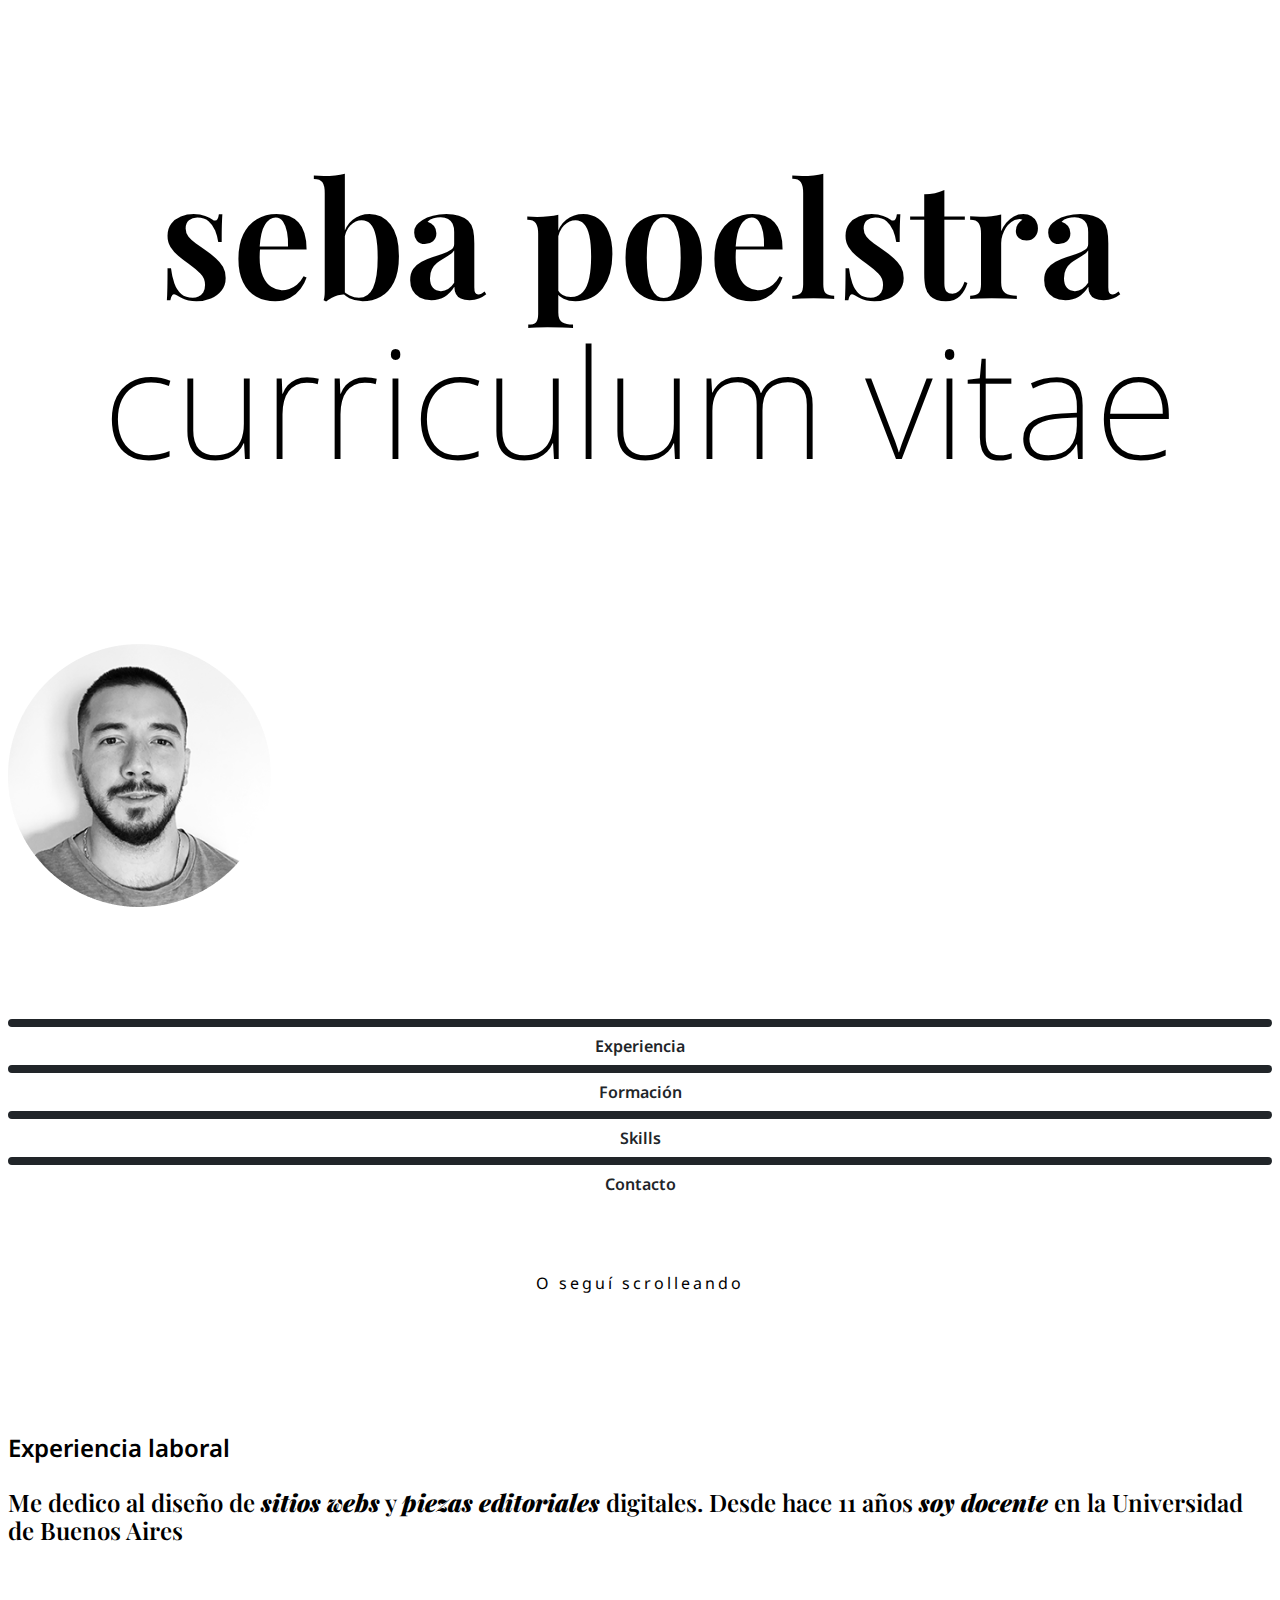
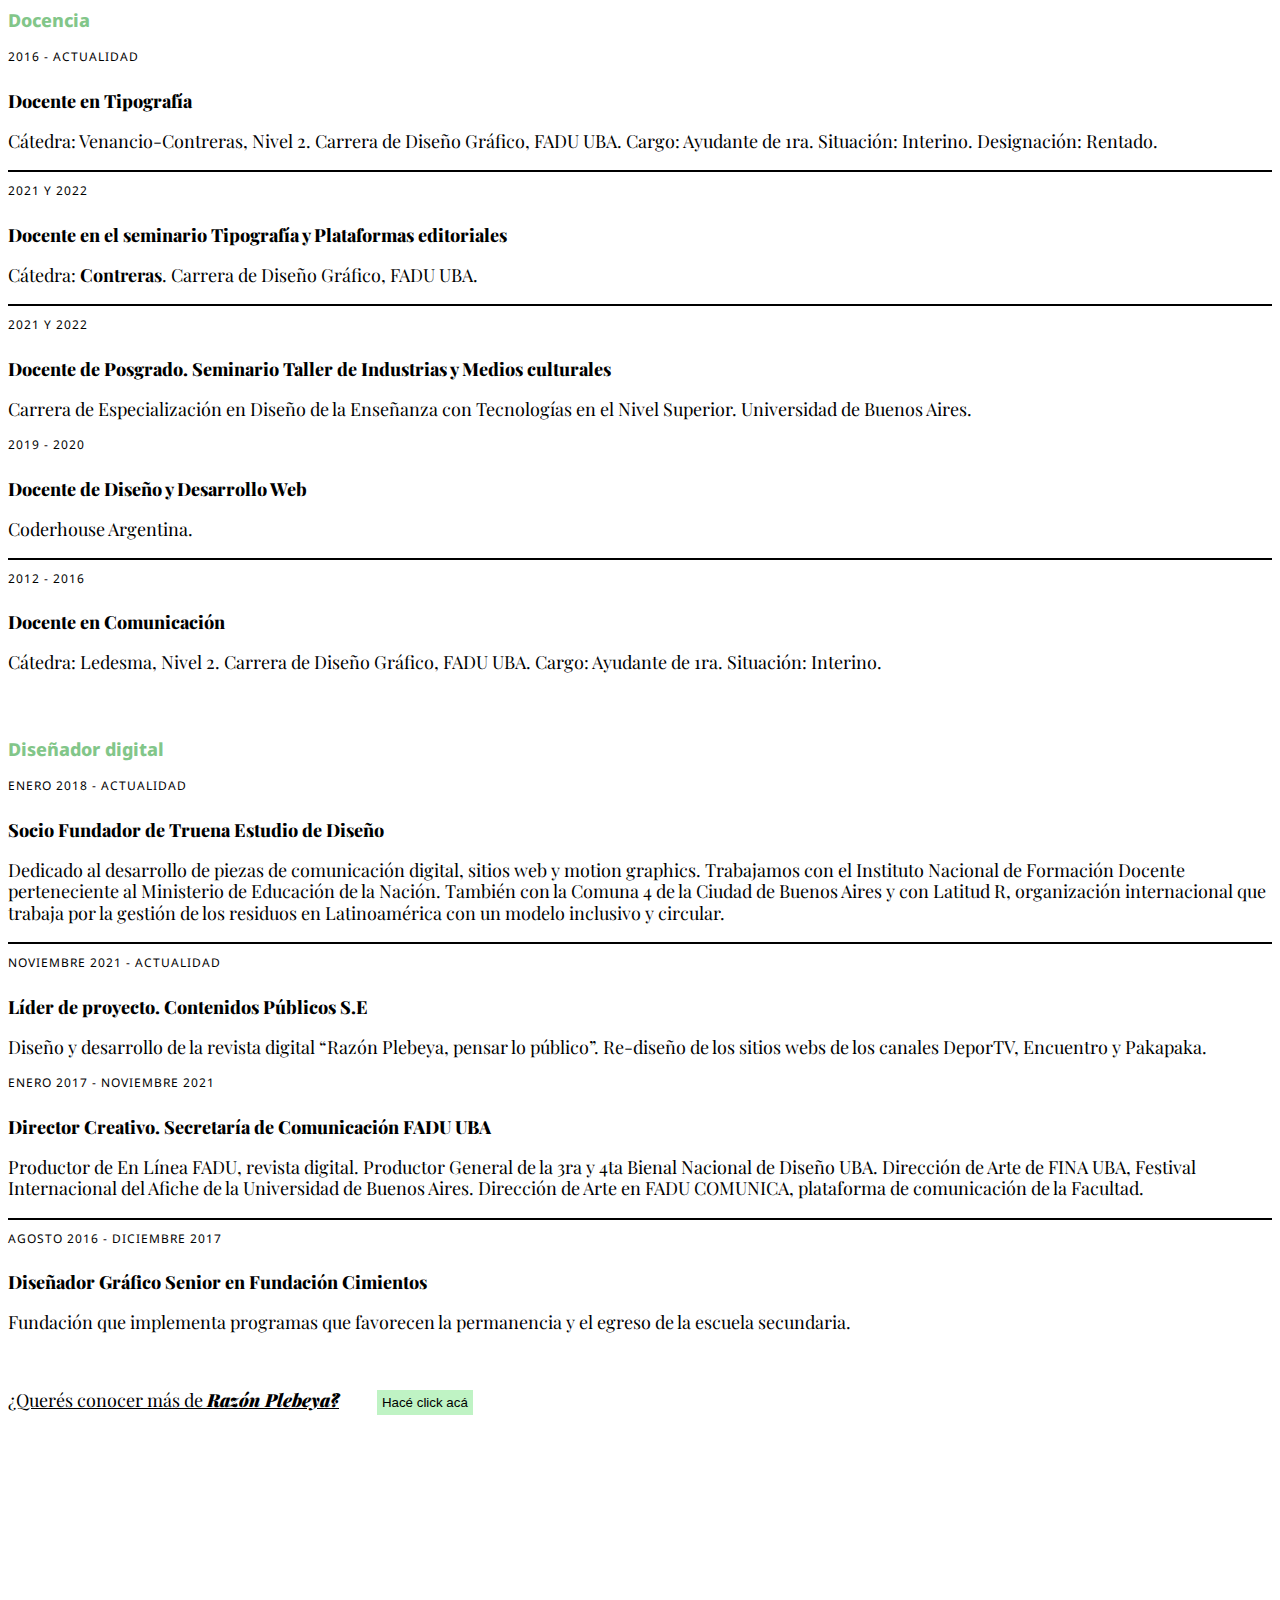
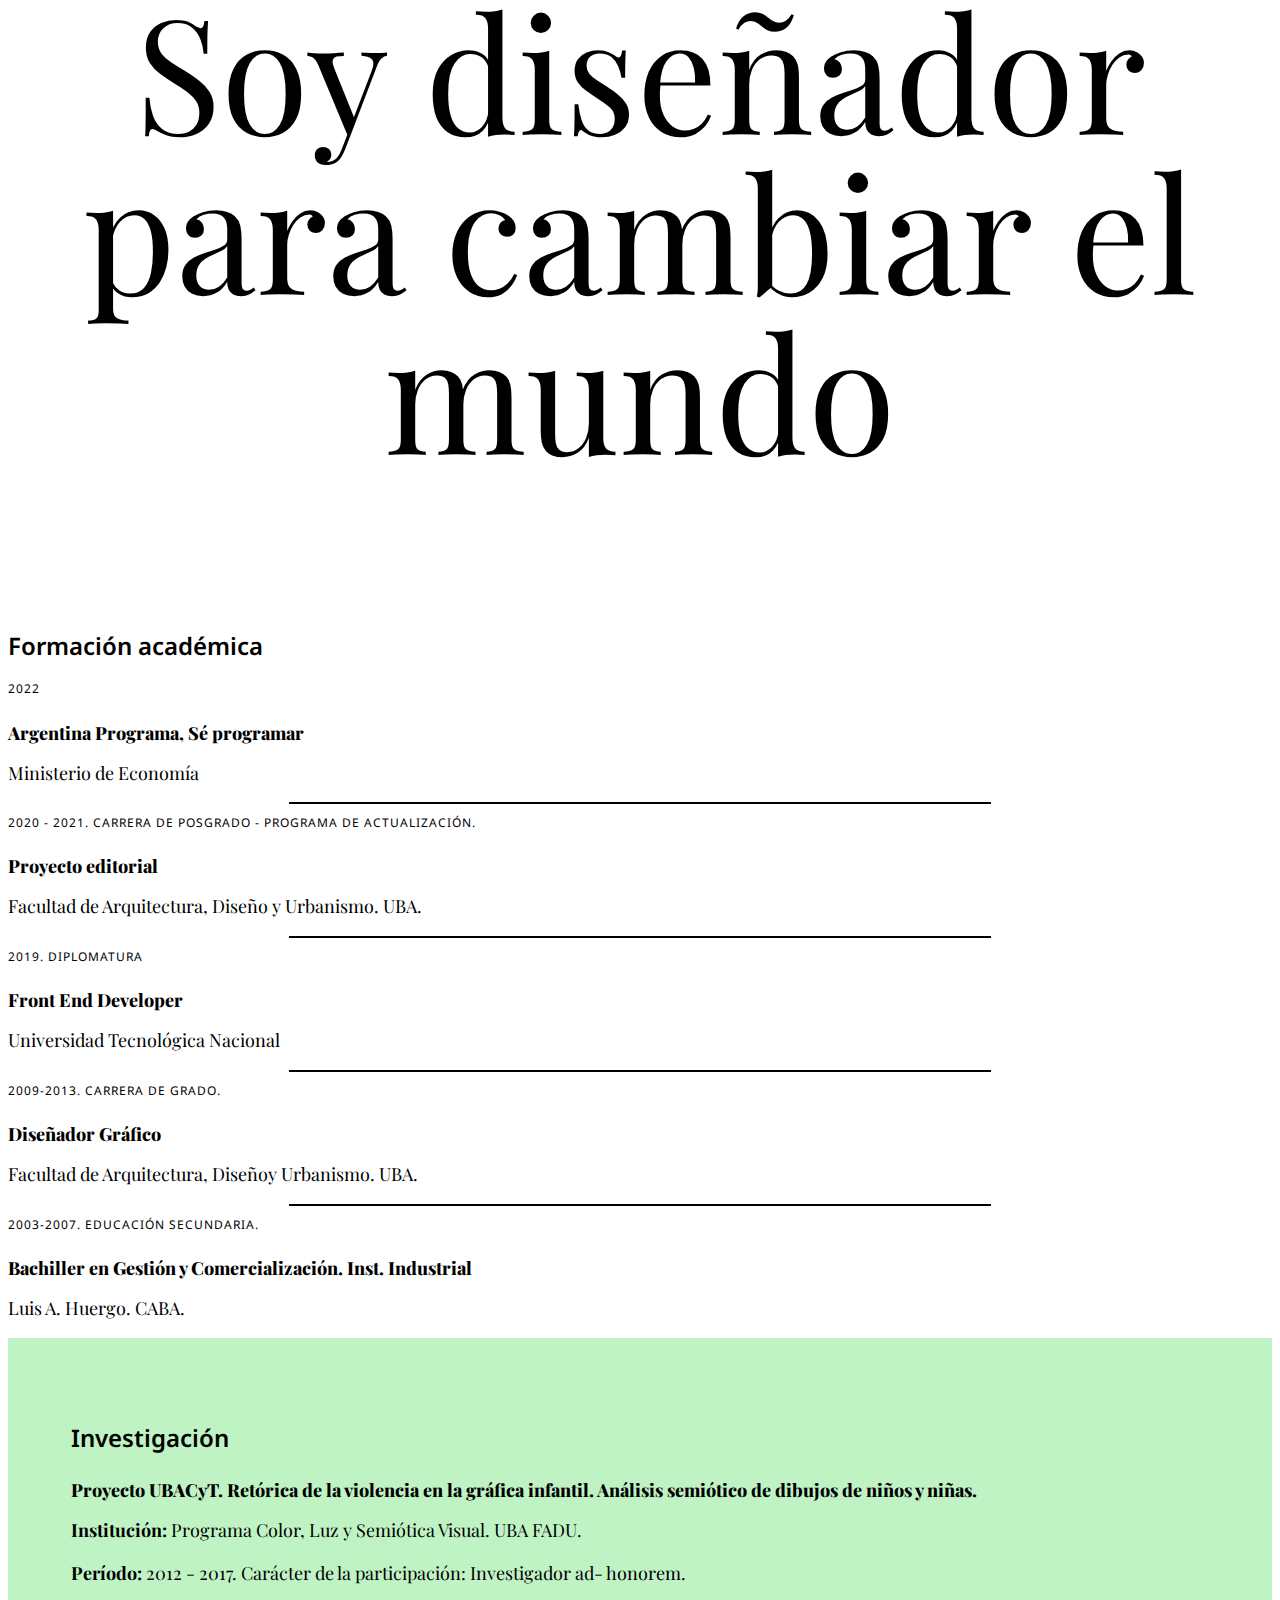
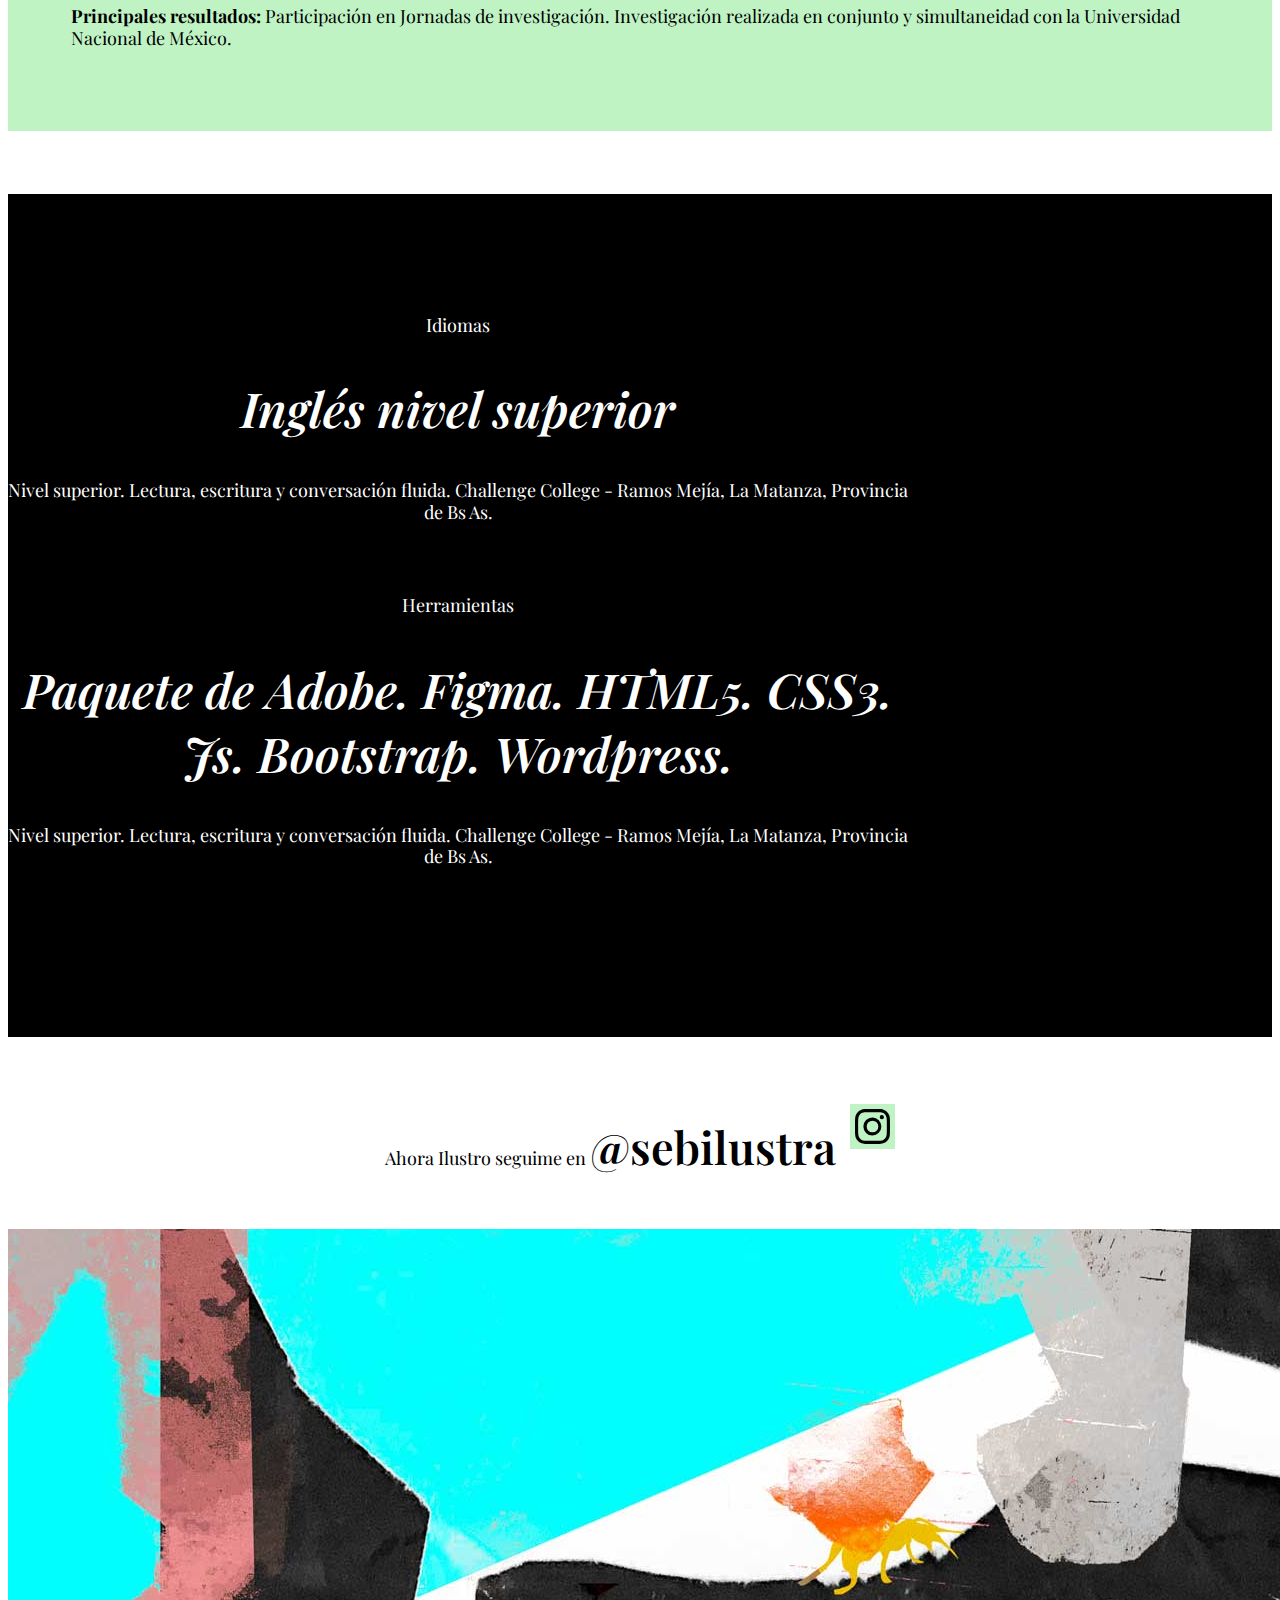
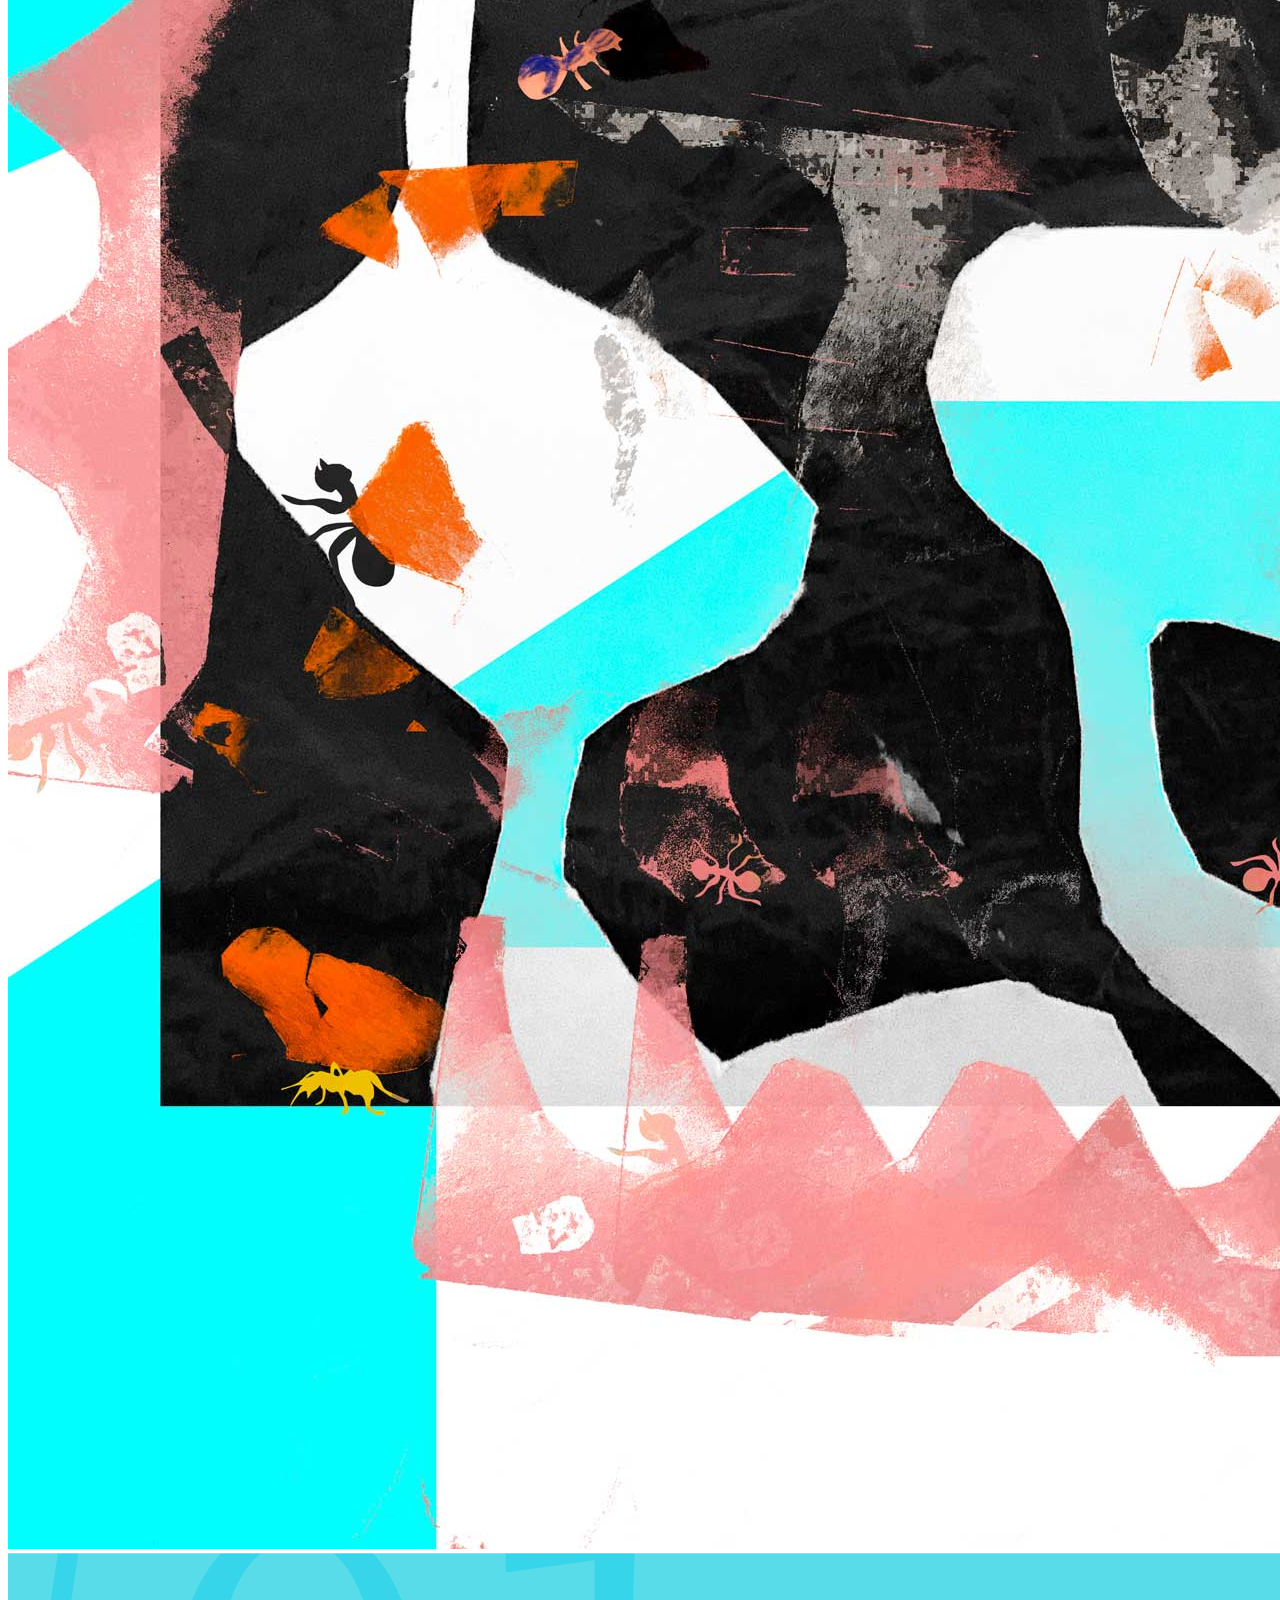
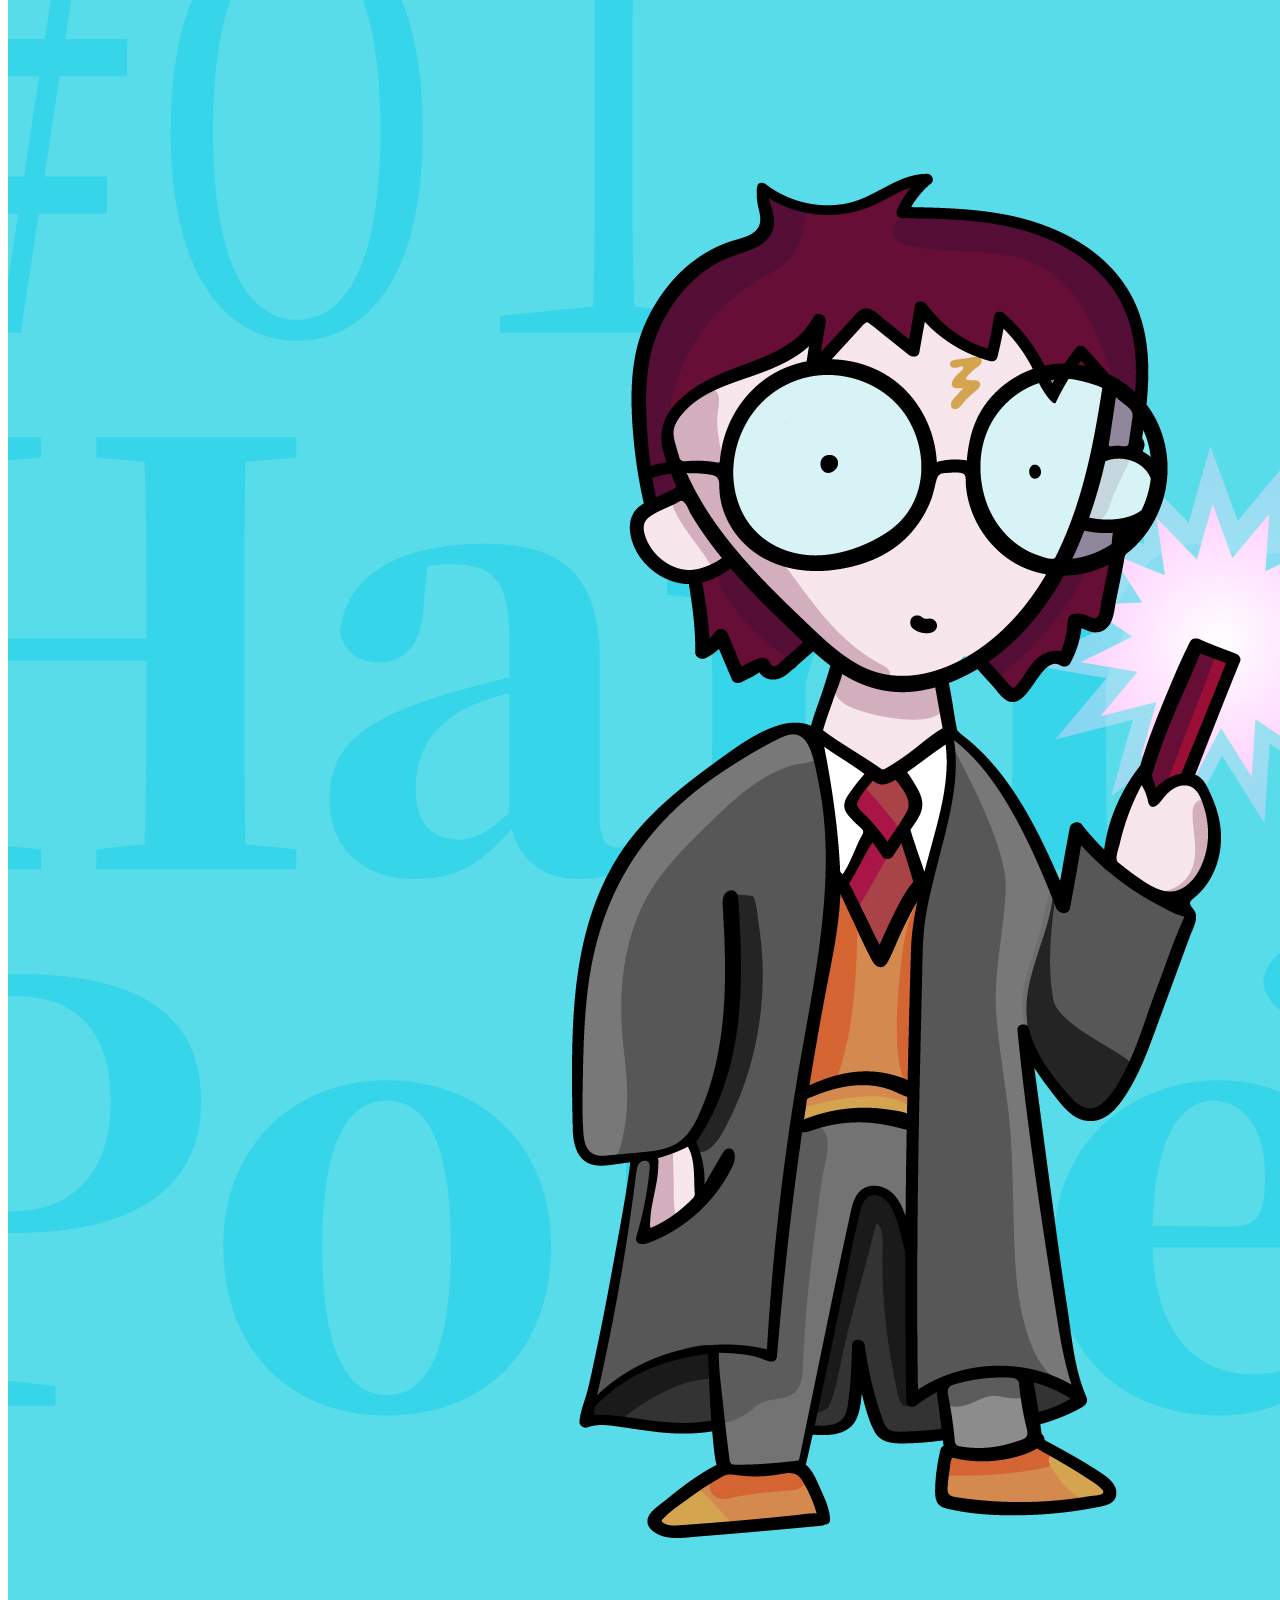
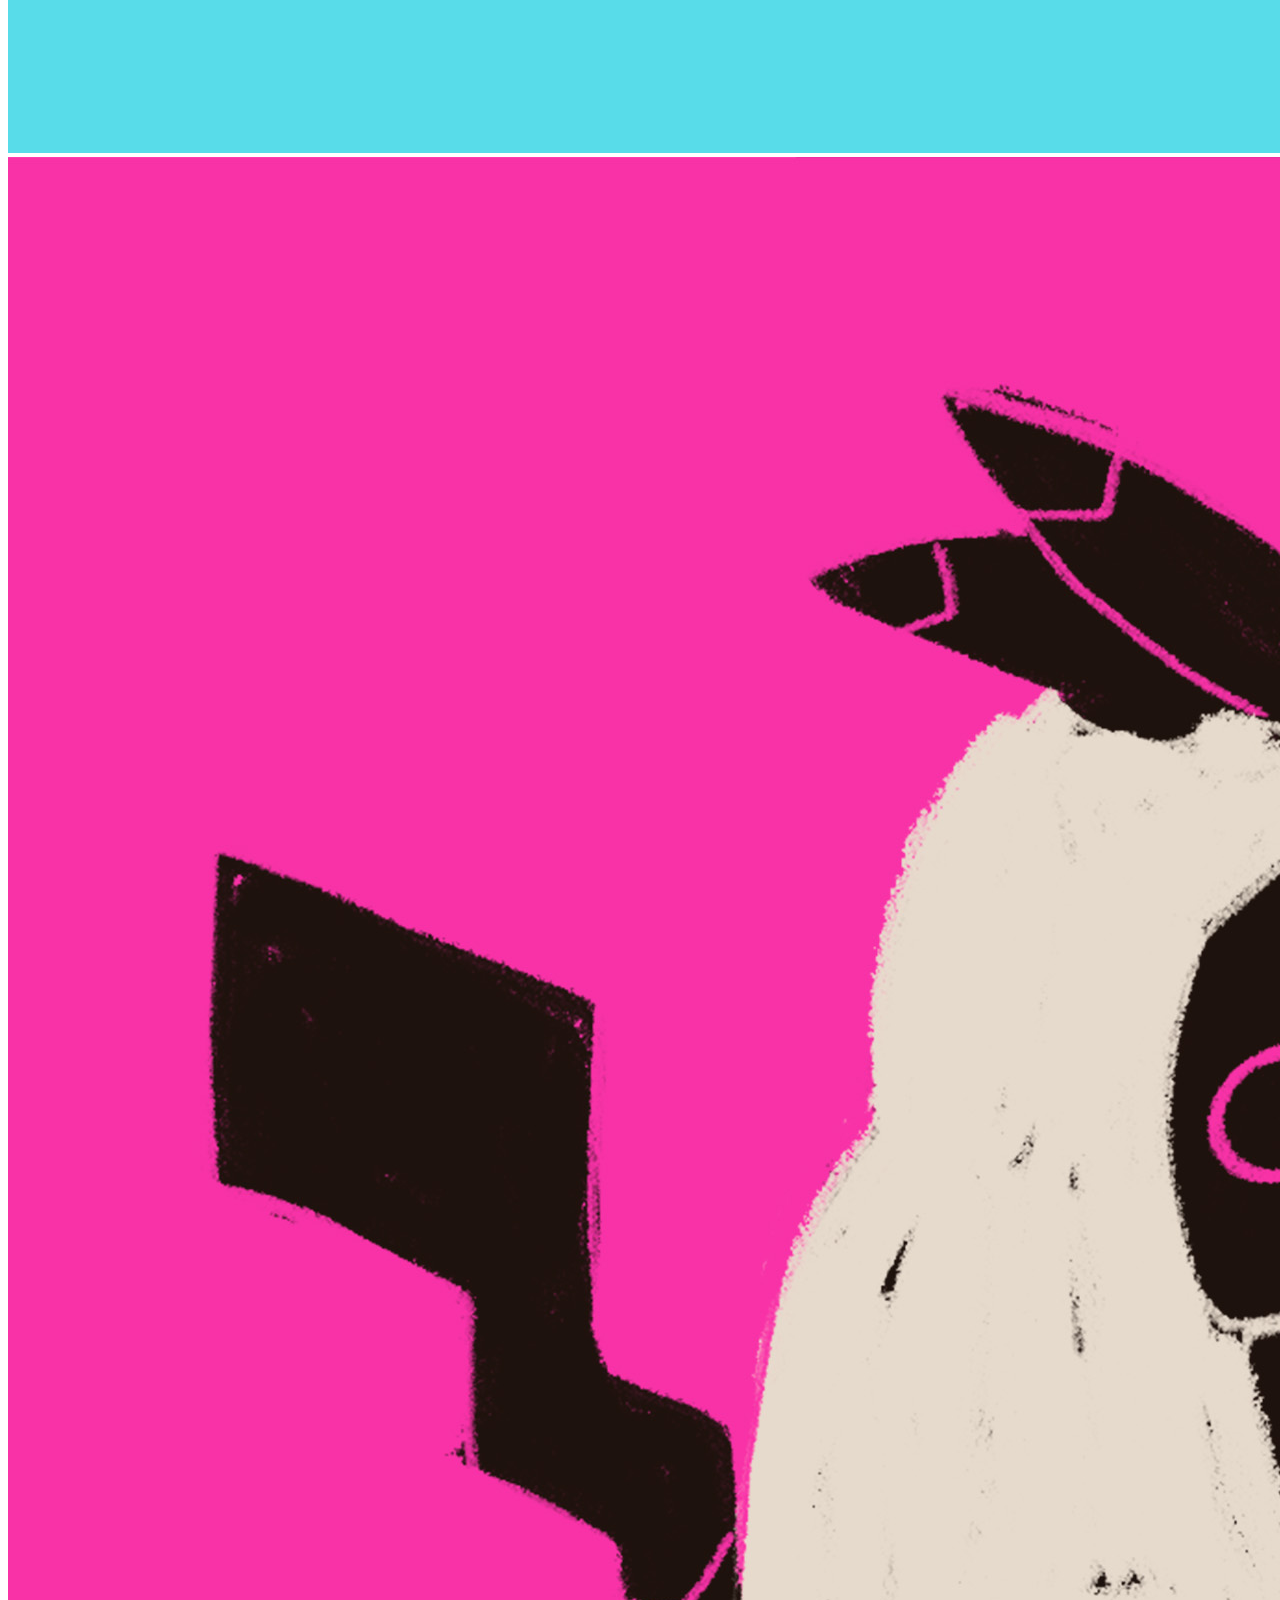
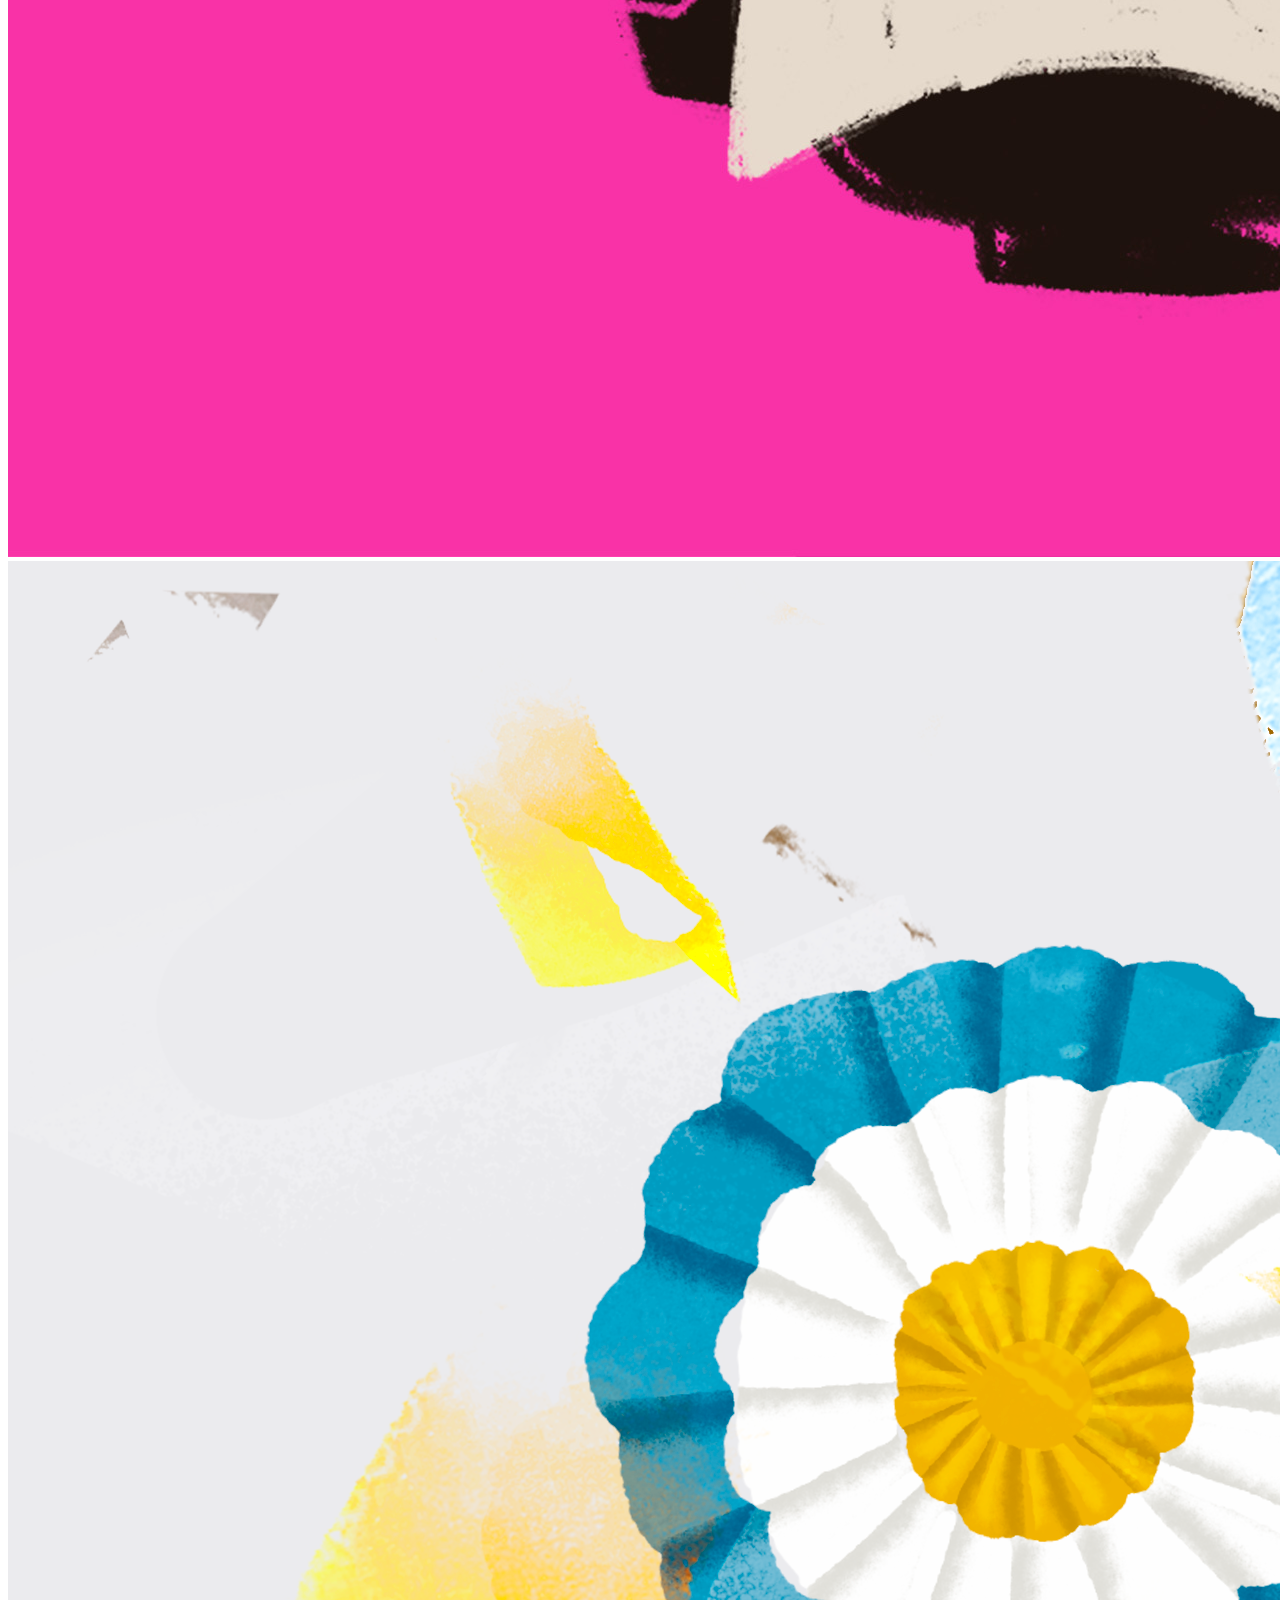
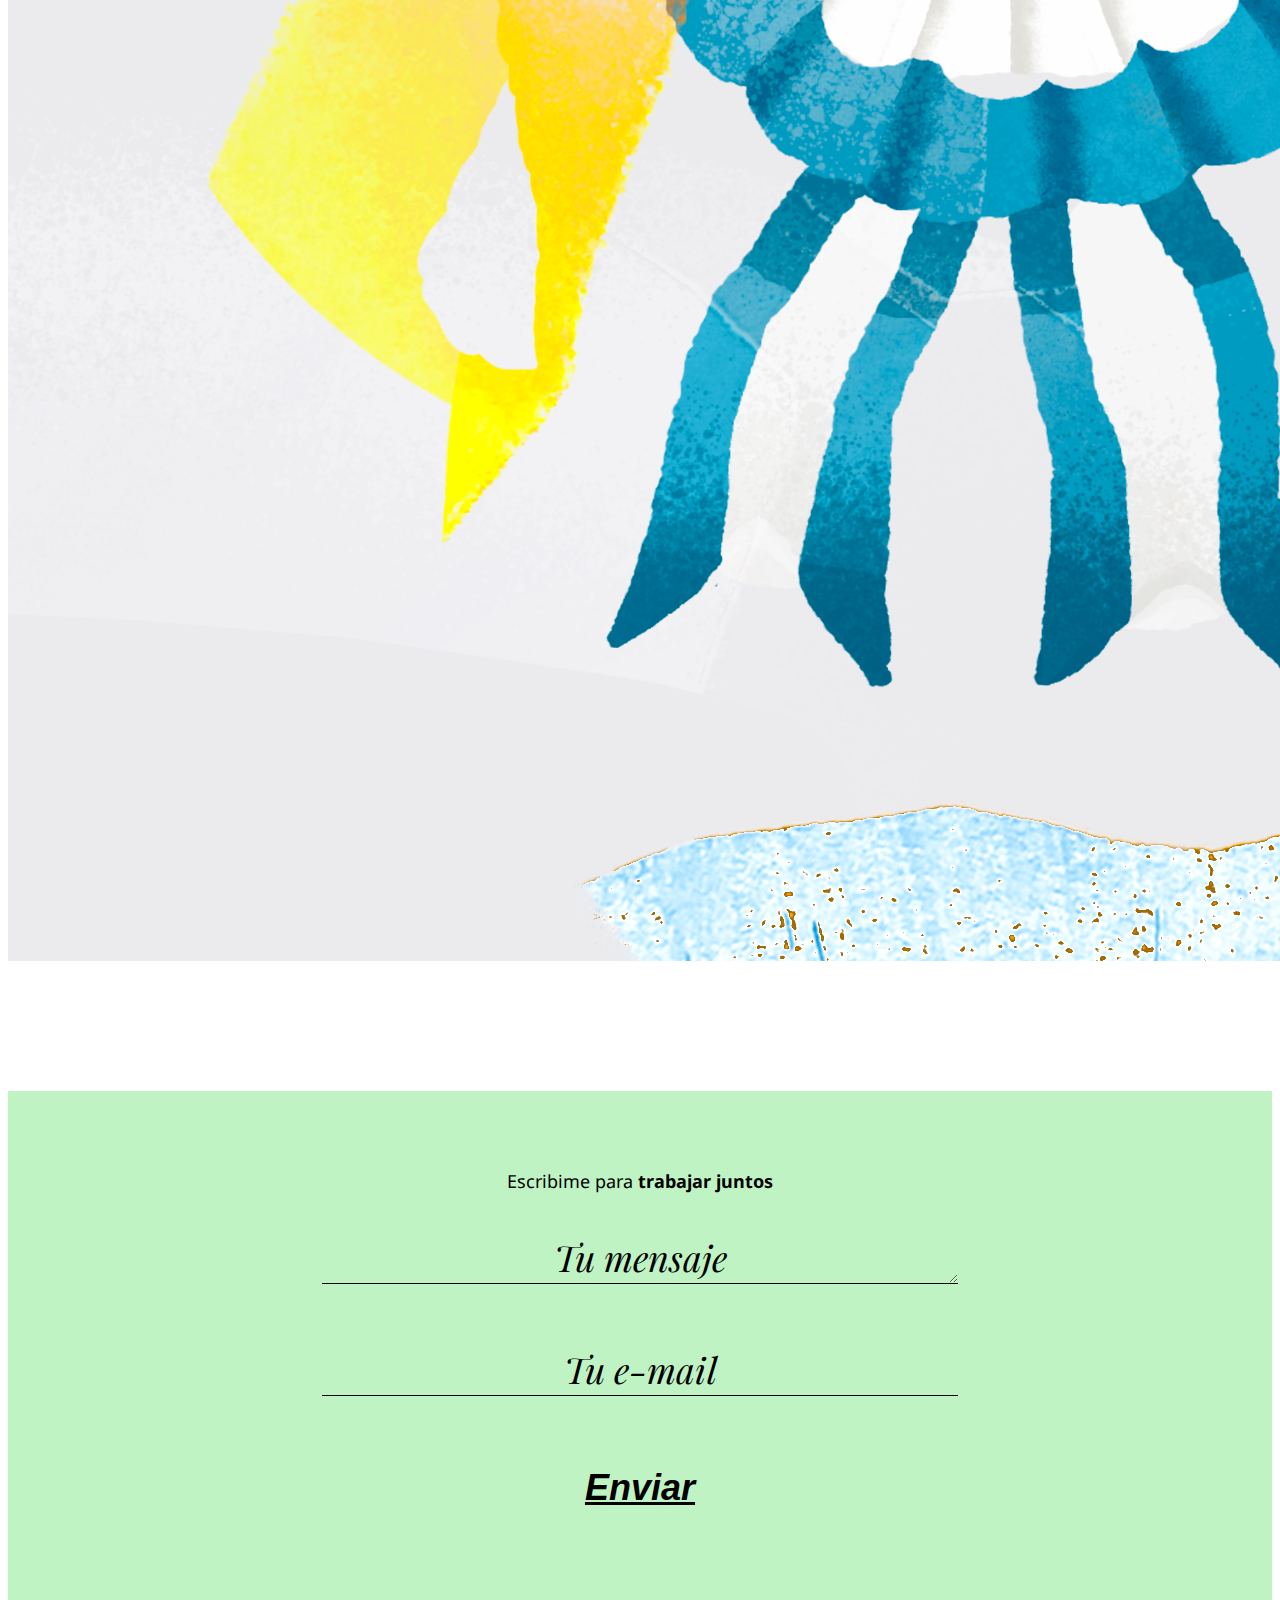
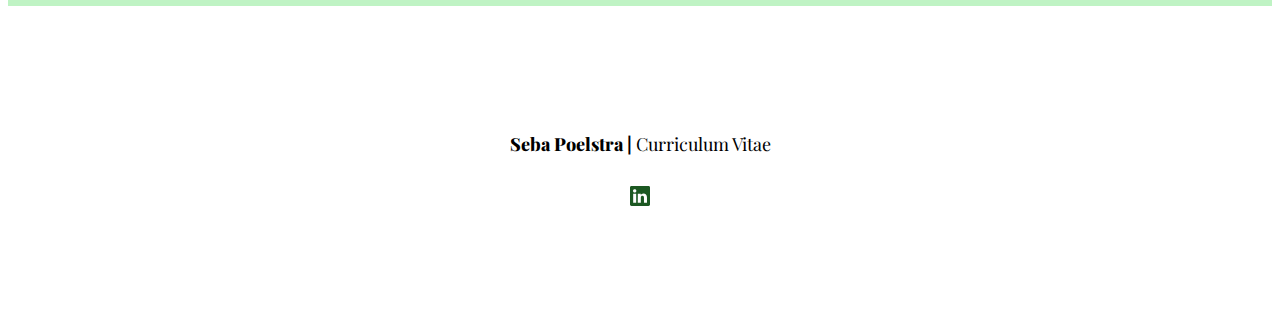
<file: index.html>
<!DOCTYPE html>
<html>
<head>
	<meta charset="utf-8">
	<meta name="viewport" content="width=device-width, initial-scale=1">
	<title>Sebastian Poelstra CV</title>
	<link href="https://cdn.jsdelivr.net/npm/bootstrap@5.1.3/dist/css/bootstrap.min.css" rel="stylesheet" integrity="sha384-1BmE4kWBq78iYhFldvKuhfTAU6auU8tT94WrHftjDbrCEXSU1oBoqyl2QvZ6jIW3" crossorigin="anonymous">
	<script src="https://cdn.jsdelivr.net/npm/bootstrap@5.1.3/dist/js/bootstrap.bundle.min.js" integrity="sha384-ka7Sk0Gln4gmtz2MlQnikT1wXgYsOg+OMhuP+IlRH9sENBO0LRn5q+8nbTov4+1p" crossorigin="anonymous"></script>
	<link rel="stylesheet" href="css/estilos.css">
	<link rel="preconnect" href="https://fonts.googleapis.com">
	<link rel="preconnect" href="https://fonts.gstatic.com" crossorigin>
	<link href="https://fonts.googleapis.com/css2?family=Noto+Sans:ital,wght@0,100;0,200;0,300;0,400;0,500;0,600;0,700;0,800;0,900;1,100;1,200;1,300;1,400;1,500;1,600;1,700;1,800;1,900&family=Playfair+Display:ital,wght@0,400;0,500;0,600;0,700;0,800;0,900;1,400;1,500;1,600;1,700;1,800;1,900&display=swap" rel="stylesheet">
</head>
<body>
	<header>
		<div class="container">
			<div class="row">
				<div class="col">
					<h1>seba poelstra<br><span>curriculum vitae</span></h1>		
				</div>
			</div>
			<div class="row">
				<div class="col">
					<img class="yo img-fluid mx-auto d-block" src="img/sebapoelstra.png" alt="sebapoelstra">		
				</div>
			</div>
			<nav class="row">
				<div class="col-sm-12 col-md-3">
					<hr class="navegacion">
					<a href="#experiencia">Experiencia</a>
				</div>
				<div class="col-sm-12 col-md-3">
					<hr class="navegacion">
					<a href="#formacion">Formación</a>
				</div>
				<div class="col-sm-12 col-md-3">
					<hr class="navegacion">
					<a href="#skills">Skills</a>
				</div>
				<div class="col-sm-12 col-md-3">
					<hr class="navegacion">
					<a href="#contacto">Contacto</a>
				</div>				
			</nav>
			<div class="row">
				<div class="col">
					<p class="scrolleando">O seguí scrolleando</p>
				</div>
			</div>			
		</div>
	</header>
	<main>
		<div class="container" id="experiencia">
			<div class="row inicioSeccion">
				<div class="col-sm-12 col-md-6">
					<h2>Experiencia laboral</h2>					
				</div>
				<div class="col-sm-12 col-md-6">
					<p class="destacadoChico">Me dedico al diseño de <em>sitios webs</em> y <em>piezas editoriales</em> digitales. Desde hace 11 años <em>soy docente</em> en la Universidad de Buenos Aires</p>					
				</div>				
			</div>
			<div class="row">
				<div class="col-sm-12 col-lg-6 columnas">
					<div class="row">
						<div class="col-sm-12 col-md-6">
							<h3>Docencia</h3>
							<p class="fechas">2016 - Actualidad</p>
							<h4>Docente en Tipografía</h4>
							<p>Cátedra: Venancio-Contreras, Nivel 2. Carrera de Diseño Gráfico, FADU UBA. Cargo: Ayudante de 1ra. Situación: Interino. Designación: Rentado.</p>
							<hr>
							<p class="fechas">2021 y 2022</p>
							<h4>Docente en el seminario Tipografía y Plataformas editoriales</h4>
							<p>Cátedra: <b>Contreras</b>. Carrera de Diseño Gráfico, FADU UBA.</p>
							<hr>
							<p class="fechas">2021 y 2022</p>
							<h4>Docente de Posgrado. Seminario Taller de Industrias y Medios culturales</h4>
							<p>Carrera de Especialización en Diseño de la Enseñanza con Tecnologías en el Nivel Superior. Universidad de Buenos Aires.</p>
						</div>
						<div class="col-sm-12 col-md-6">
							<p class="fechas">2019 - 2020</p>
							<h4>Docente de Diseño y Desarrollo Web</h4>
							<p>Coderhouse Argentina.</p>
							<hr>
							<p class="fechas">2012 - 2016</p>
							<h4>Docente en Comunicación</h4>
							<p>Cátedra: Ledesma, Nivel 2. Carrera de Diseño Gráfico, FADU UBA. Cargo: Ayudante de 1ra. Situación: Interino.</p>
						</div>							
					</div>					
				</div>
				<div class="col-sm-12 col-lg-6 columnas">
					<div class="row">
						<div class="col-sm-12 col-md-6">
							<h3>Diseñador digital</h3>
							<p class="fechas">Enero 2018 - Actualidad</p>
							<h4>Socio Fundador de Truena Estudio de Diseño</h4>
							<p>Dedicado al desarrollo de piezas de comunicación digital, sitios web y motion graphics. Trabajamos con el Instituto Nacional de Formación Docente perteneciente al Ministerio de Educación de la Nación. También con la Comuna 4 de la Ciudad de Buenos Aires y con Latitud R, organización internacional que trabaja por la gestión de los residuos en Latinoamérica con un modelo inclusivo y circular.</p>
							<hr>
							<p class="fechas">Noviembre 2021 - Actualidad</p>
							<h4>Líder de proyecto. Contenidos Públicos S.E</h4>
							<p>Diseño y desarrollo de la revista digital “Razón Plebeya, pensar lo público”. Re-diseño de los sitios webs de los canales DeporTV, Encuentro y Pakapaka.</p>
						</div>
						<div class="col-sm-12 col-md-6">
							<p class="fechas">Enero 2017 - noviembre 2021</p>
							<h4>Director Creativo. Secretaría de Comunicación FADU UBA</h4>
							<p>Productor de En Línea FADU, revista digital. Productor General de la 3ra y 4ta Bienal Nacional de Diseño UBA. Dirección de Arte de FINA UBA, Festival Internacional del Afiche de la Universidad de Buenos Aires. Dirección de Arte en FADU COMUNICA, plataforma de comunicación de la Facultad.</p>
							<hr>
							<p class="fechas">Agosto 2016 - Diciembre 2017</p>
							<h4>Diseñador Gráfico Senior en Fundación Cimientos</h4>
							<p>Fundación que implementa programas que favorecen la permanencia y el egreso de la escuela secundaria.</p>
						</div>							
					</div>
					<div class="row">
						<div class="col-sm-12" id="callToAction">
							<p>¿Querés conocer más de <strong>Razón Plebeya?</strong></p><button id="abrirRazon" onclick="ventanaAbrir()">Hacé click acá</button>
						</div>
					</div>					
				</div>
			</div>	
			<div class="row">
				<div class="col" id="destacadoGrande">
					<p>Soy diseñador para cambiar el mundo</p>
				</div>
			</div>
			<div class="row" id="formacion">
				<div class="col-sm-12 col-md-6 col-lg-8">
					<h2>Formación académica</h2>
					<p class="fechas">2022</p>
					<h4>Argentina Programa, Sé programar</h4>
					<p>Ministerio de Economía</p>
					<hr>
					<p class="fechas">2020 - 2021. Carrera de Posgrado - Programa de actualización.</p>
					<h4>Proyecto editorial</h4>
					<p>Facultad de Arquitectura, Diseño y Urbanismo. UBA.</p>
					<hr>
					<p class="fechas">2019. Diplomatura</p>
					<h4>Front End Developer</h4>
					<p>Universidad Tecnológica Nacional</p>
					<hr>
					<p class="fechas">2009-2013. Carrera de Grado.</p>
					<h4>Diseñador Gráfico</h4>
					<p>Facultad de Arquitectura, Diseñoy Urbanismo. UBA.</p>
					<hr>
					<p class="fechas">2003-2007. Educación secundaria.</p>
					<h4>Bachiller en Gestión y Comercialización. Inst. Industrial</h4>
					<p>Luis A. Huergo. CABA.</p>		
				</div>
				<div class="col-sm-12 col-md-6 col-lg-4" id="investigacion">
					<h2>Investigación</h2>
					<h4>Proyecto UBACyT. Retórica de la violencia en la gráfica infantil. Análisis semiótico de dibujos de niños y niñas.</h4>
					<p><b>Institución:</b> Programa Color, Luz y Semiótica Visual. UBA FADU.<br><br><b>Período:</b> 2012 - 2017. Carácter de la participación: Investigador ad- honorem.<br><br><b>Principales resultados:</b> Participación en Jornadas de investigación. Investigación realizada en conjunto y simultaneidad con la Universidad Nacional de México.</p>
				</div>				
			</div>
		</div>
		<div class="container-fluid negro" id="skills">
			<div class="container">
				<div class="col">
					<div>
						<p>Idiomas</p>
						<h2>Inglés nivel superior</h2>
						<p>Nivel superior. Lectura, escritura y conversación fluida. Challenge College - Ramos Mejía, La Matanza, Provincia de Bs As.</p>
					</div>
					<div class="separador">
						<p>Herramientas</p>
						<h2>Paquete de Adobe. Figma. HTML5. CSS3. Js. Bootstrap. Wordpress.</h2>
						<p>Nivel superior. Lectura, escritura y conversación fluida. Challenge College - Ramos Mejía, La Matanza, Provincia de Bs As.</p>
					</div>
				</div>
			</div>
		</div>
		<div class="container">
			<div class="row" id="ilustro">
				<div class="col">
					<p>Ahora Ilustro seguime en <span class="instagram">@sebilustra</span></p>
					<svg xmlns="http://www.w3.org/2000/svg" width="35" height="35" fill="currentColor" class="bi bi-instagram" viewBox="0 0 16 16">
  <path d="M8 0C5.829 0 5.556.01 4.703.048 3.85.088 3.269.222 2.76.42a3.917 3.917 0 0 0-1.417.923A3.927 3.927 0 0 0 .42 2.76C.222 3.268.087 3.85.048 4.7.01 5.555 0 5.827 0 8.001c0 2.172.01 2.444.048 3.297.04.852.174 1.433.372 1.942.205.526.478.972.923 1.417.444.445.89.719 1.416.923.51.198 1.09.333 1.942.372C5.555 15.99 5.827 16 8 16s2.444-.01 3.298-.048c.851-.04 1.434-.174 1.943-.372a3.916 3.916 0 0 0 1.416-.923c.445-.445.718-.891.923-1.417.197-.509.332-1.09.372-1.942C15.99 10.445 16 10.173 16 8s-.01-2.445-.048-3.299c-.04-.851-.175-1.433-.372-1.941a3.926 3.926 0 0 0-.923-1.417A3.911 3.911 0 0 0 13.24.42c-.51-.198-1.092-.333-1.943-.372C10.443.01 10.172 0 7.998 0h.003zm-.717 1.442h.718c2.136 0 2.389.007 3.232.046.78.035 1.204.166 1.486.275.373.145.64.319.92.599.28.28.453.546.598.92.11.281.24.705.275 1.485.039.843.047 1.096.047 3.231s-.008 2.389-.047 3.232c-.035.78-.166 1.203-.275 1.485a2.47 2.47 0 0 1-.599.919c-.28.28-.546.453-.92.598-.28.11-.704.24-1.485.276-.843.038-1.096.047-3.232.047s-2.39-.009-3.233-.047c-.78-.036-1.203-.166-1.485-.276a2.478 2.478 0 0 1-.92-.598 2.48 2.48 0 0 1-.6-.92c-.109-.281-.24-.705-.275-1.485-.038-.843-.046-1.096-.046-3.233 0-2.136.008-2.388.046-3.231.036-.78.166-1.204.276-1.486.145-.373.319-.64.599-.92.28-.28.546-.453.92-.598.282-.11.705-.24 1.485-.276.738-.034 1.024-.044 2.515-.045v.002zm4.988 1.328a.96.96 0 1 0 0 1.92.96.96 0 0 0 0-1.92zm-4.27 1.122a4.109 4.109 0 1 0 0 8.217 4.109 4.109 0 0 0 0-8.217zm0 1.441a2.667 2.667 0 1 1 0 5.334 2.667 2.667 0 0 1 0-5.334z"/>
					</svg>
				</div>
			</div>
			<div class="row">
				<div class="col-sm-12 col-md-3">
					<img class="img-fluid" src="img/zoom-medio.jpg" alt="sebilustra1">
				</div>
				<div class="col-sm-12 col-md-3">
					<img class="img-fluid" src="img/sebilustra2.jpg" alt="sebilustra1">
				</div>
				<div class="col-sm-12 col-md-3">
					<img class="img-fluid" src="img/sebilustra3.jpg" alt="sebilustra1">
				</div>
				<div class="col-sm-12 col-md-3">
					<img class="img-fluid" src="img/sebilustra4.png" alt="sebilustra1">
				</div>
			</div>
			<div class="row" id="contacto">
				<div class="col">
					<h2>Escribime para <strong>trabajar juntos</strong></h2>
					<form class="d-flex flex-column justify-content-center">
						<p><textarea rows="1">Tu mensaje</textarea></p>
						<p><input type="email" name="email" placeholder="Tu e-mail"></p>
						<p><input type="submit" value="Enviar"></p>
					</form>
				</div>
			</div>
		</div>		
	</main>
	<footer class="container">
		<div class="row">
			<div class="col">
				<h5>Seba Poelstra | <span>Curriculum Vitae</span></h5>
				<a href="https://www.linkedin.com/in/sebapoelstra/" target="_blank"><svg xmlns="http://www.w3.org/2000/svg" width="20" height="20" fill="currentColor" class="bi bi-linkedin" viewBox="0 0 16 16">
  <path d="M0 1.146C0 .513.526 0 1.175 0h13.65C15.474 0 16 .513 16 1.146v13.708c0 .633-.526 1.146-1.175 1.146H1.175C.526 16 0 15.487 0 14.854V1.146zm4.943 12.248V6.169H2.542v7.225h2.401zm-1.2-8.212c.837 0 1.358-.554 1.358-1.248-.015-.709-.52-1.248-1.342-1.248-.822 0-1.359.54-1.359 1.248 0 .694.521 1.248 1.327 1.248h.016zm4.908 8.212V9.359c0-.216.016-.432.08-.586.173-.431.568-.878 1.232-.878.869 0 1.216.662 1.216 1.634v3.865h2.401V9.25c0-2.22-1.184-3.252-2.764-3.252-1.274 0-1.845.7-2.165 1.193v.025h-.016a5.54 5.54 0 0 1 .016-.025V6.169h-2.4c.03.678 0 7.225 0 7.225h2.4z"/><
</svg></a>
			</div>
		</div>
	</footer>
	 <script src="js/script.js"></script>
</body>
</html>
</file>
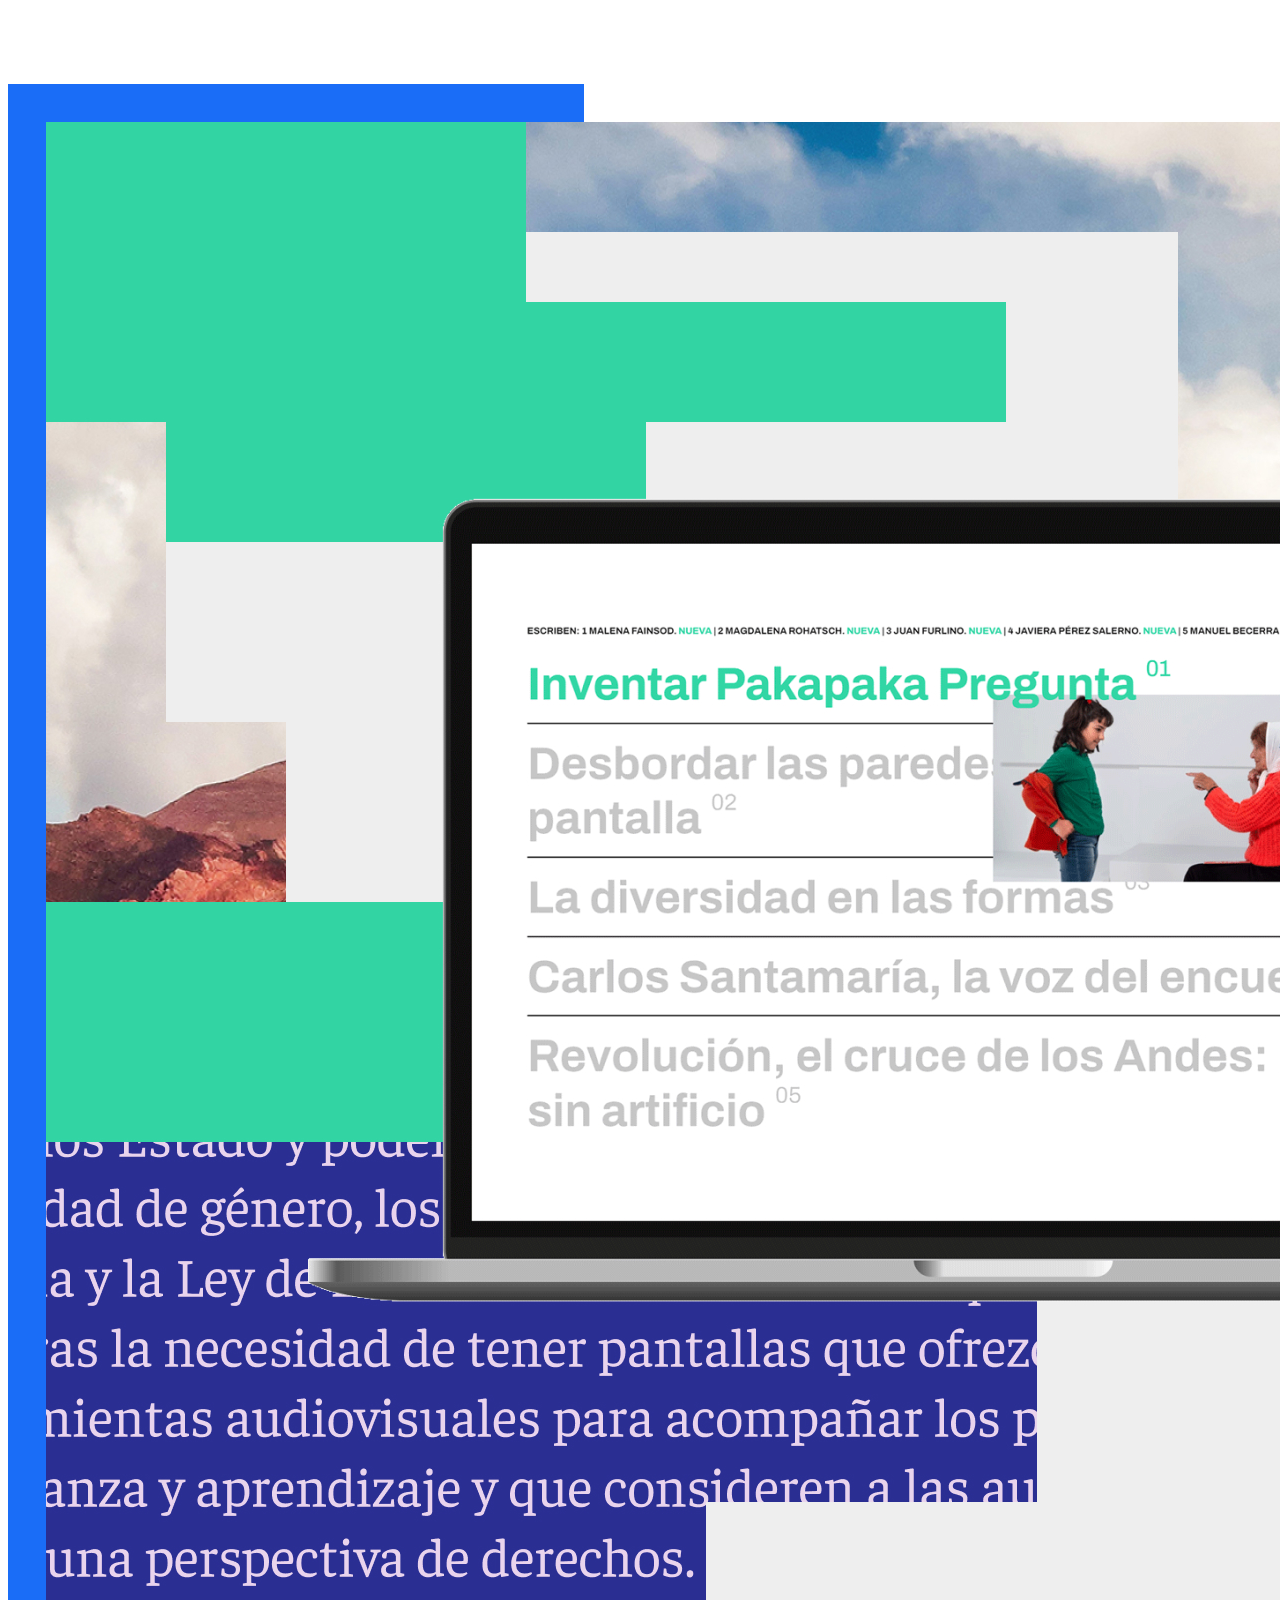
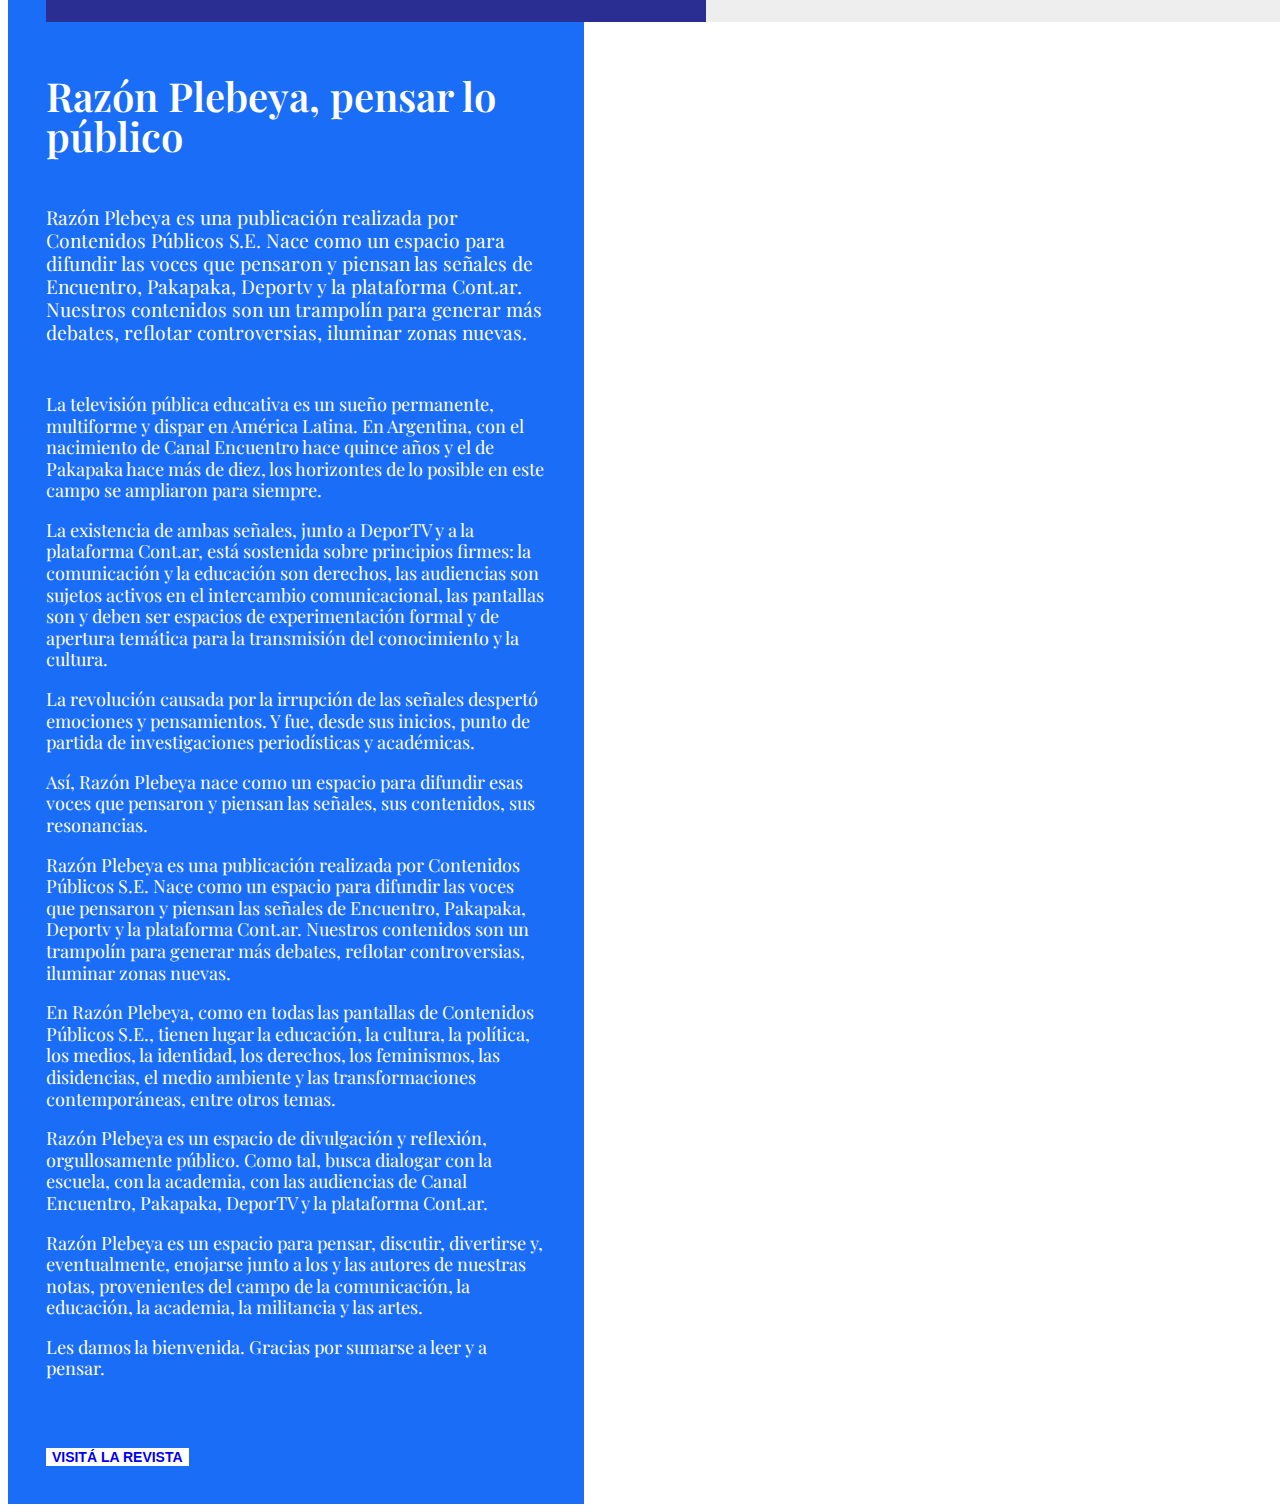
<file: razonplebeya.html>
<!DOCTYPE html>
<html>
<head>
	<meta charset="utf-8">
	<meta name="viewport" content="width=device-width, initial-scale=1">
	<title>Razón Plebeya</title>
	<link href="https://cdn.jsdelivr.net/npm/bootstrap@5.1.3/dist/css/bootstrap.min.css" rel="stylesheet" integrity="sha384-1BmE4kWBq78iYhFldvKuhfTAU6auU8tT94WrHftjDbrCEXSU1oBoqyl2QvZ6jIW3" crossorigin="anonymous">
	<script src="https://cdn.jsdelivr.net/npm/bootstrap@5.1.3/dist/js/bootstrap.bundle.min.js" integrity="sha384-ka7Sk0Gln4gmtz2MlQnikT1wXgYsOg+OMhuP+IlRH9sENBO0LRn5q+8nbTov4+1p" crossorigin="anonymous"></script>
	<link rel="stylesheet" href="css/estilos.css">
	<link rel="preconnect" href="https://fonts.googleapis.com">
	<link rel="preconnect" href="https://fonts.gstatic.com" crossorigin>
	<link href="https://fonts.googleapis.com/css2?family=Noto+Sans:ital,wght@0,100;0,200;0,300;0,400;0,500;0,600;0,700;0,800;0,900;1,100;1,200;1,300;1,400;1,500;1,600;1,700;1,800;1,900&family=Playfair+Display:ital,wght@0,400;0,500;0,600;0,700;0,800;0,900;1,400;1,500;1,600;1,700;1,800;1,900&display=swap" rel="stylesheet">
</head>
<body>
	<header>
	</header>
	<main id="fondoPlebeya">
		<img class="img-fluid" src="img/razonplebeya.jpg" alt="razonplebeya">
		<h1>Razón Plebeya, pensar lo público</h1>
		<p class="destacadoPlebeya">Razón Plebeya es una publicación realizada por Contenidos Públicos S.E. Nace como un espacio para difundir las voces que pensaron y piensan las señales de Encuentro, Pakapaka, Deportv y la plataforma Cont.ar. Nuestros contenidos son un trampolín para generar más debates, reflotar controversias, iluminar zonas nuevas.</p>
		<p>La televisión pública educativa es un sueño permanente, multiforme y dispar en América Latina. En Argentina, con el nacimiento de Canal Encuentro hace quince años y el de Pakapaka hace más de diez, los horizontes de lo posible en este campo se ampliaron para siempre.</p>
		<p>La existencia de ambas señales, junto a DeporTV y a la plataforma Cont.ar, está sostenida sobre principios firmes: la comunicación y la educación son derechos, las audiencias son sujetos activos en el intercambio comunicacional, las pantallas son y deben ser espacios de experimentación formal y de apertura temática para la transmisión del conocimiento y la cultura.</p>
		<p>La revolución causada por la irrupción de las señales despertó emociones y pensamientos. Y fue, desde sus inicios, punto de partida de investigaciones periodísticas y académicas.</p>
		<p>Así, Razón Plebeya nace como un espacio para difundir esas voces que pensaron y piensan las señales, sus contenidos, sus resonancias.</p>
		<p>Razón Plebeya es una publicación realizada por Contenidos Públicos S.E. Nace como un espacio para difundir las voces que pensaron y piensan las señales de Encuentro, Pakapaka, Deportv y la plataforma Cont.ar. Nuestros contenidos son un trampolín para generar más debates, reflotar controversias, iluminar zonas nuevas.</p>
		<p>En Razón Plebeya, como en todas las pantallas de Contenidos Públicos S.E., tienen lugar la educación, la cultura, la política, los medios, la identidad, los derechos, los feminismos, las disidencias, el medio ambiente y las transformaciones contemporáneas, entre otros temas.</p>
		<p>Razón Plebeya es un espacio de divulgación y reflexión, orgullosamente público. Como tal, busca dialogar con la escuela, con la academia, con las audiencias de Canal Encuentro, Pakapaka, DeporTV y la plataforma Cont.ar.</p>
		<p>Razón Plebeya es un espacio para pensar, discutir, divertirse y, eventualmente, enojarse junto a los y las autores de nuestras notas, provenientes del campo de la comunicación, la educación, la academia, la militancia y las artes.</p>
		<p>Les damos la bienvenida. Gracias por sumarse a leer y a pensar.</p>
		<button><a href="https://razonplebeya.gob.ar/" target="_blank">Visitá la revista</a></button>
	</main>
	</footer>
</body>
</html>
</file>
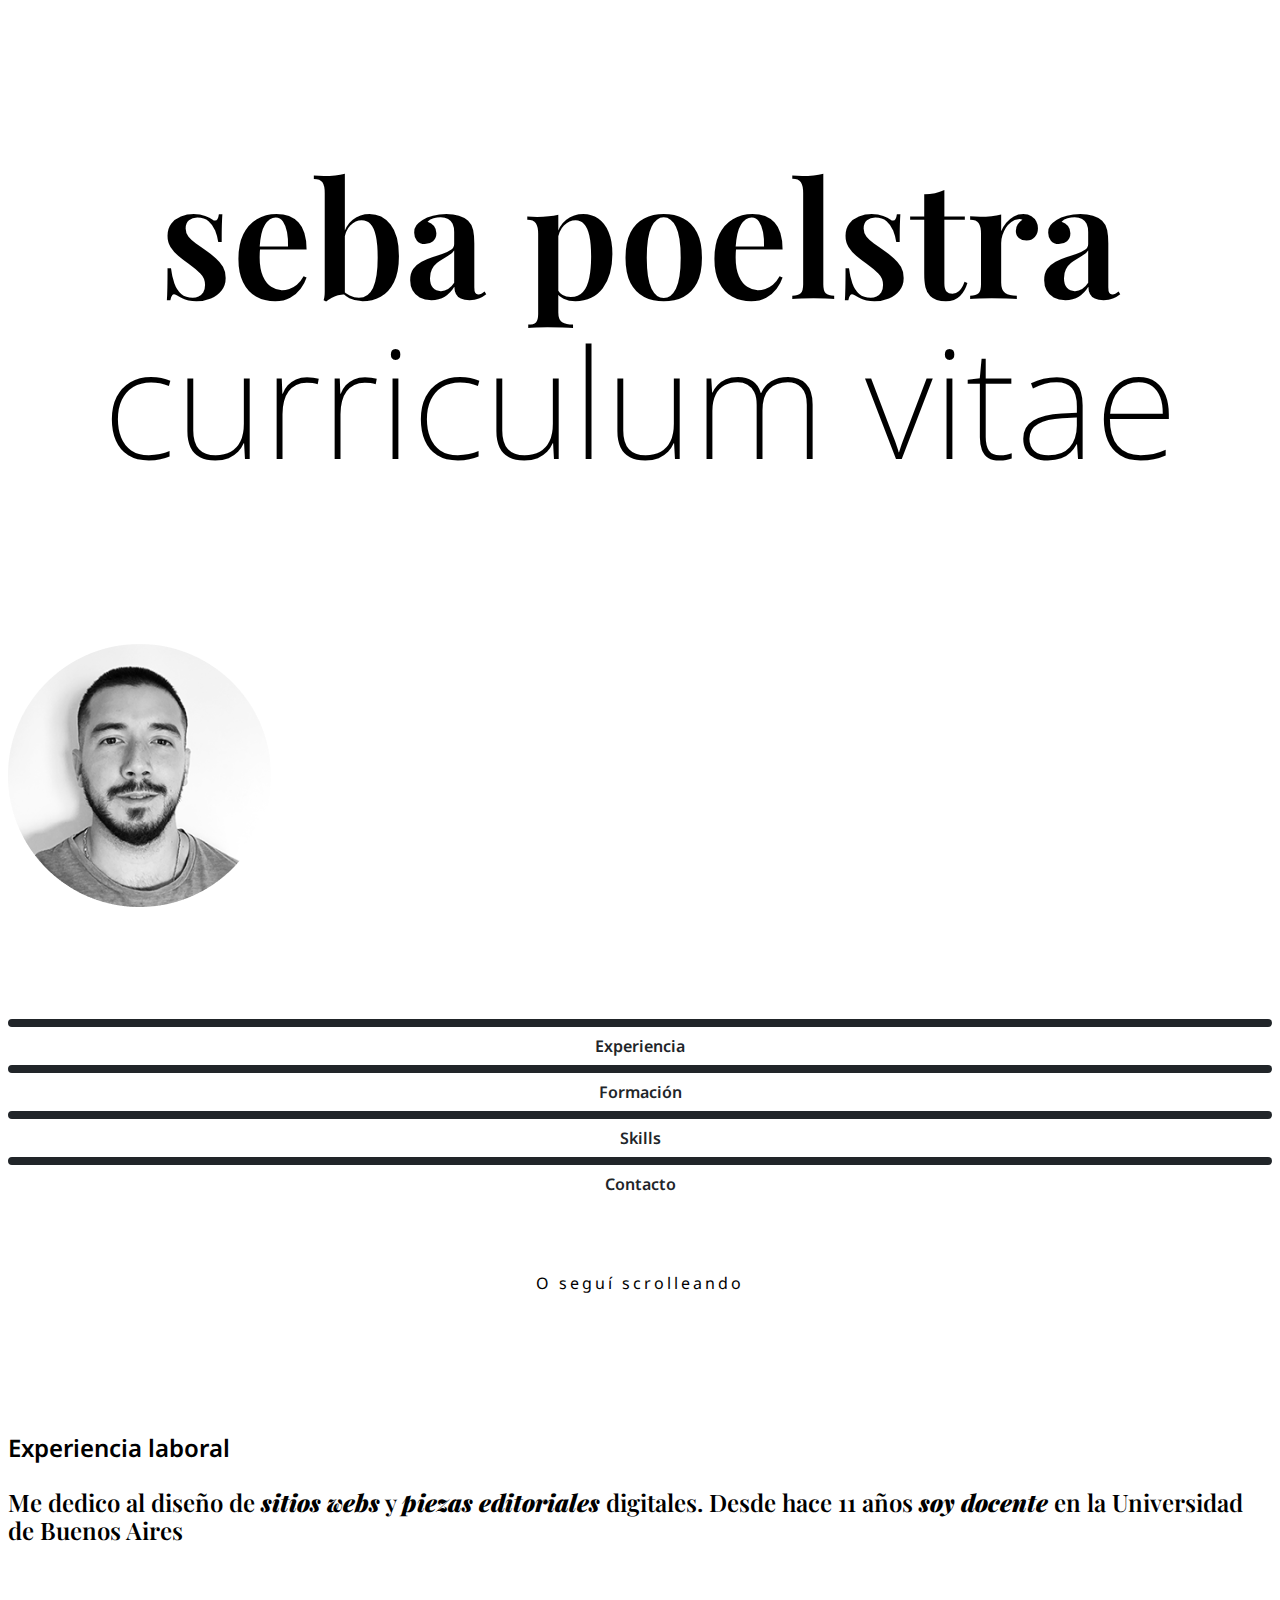
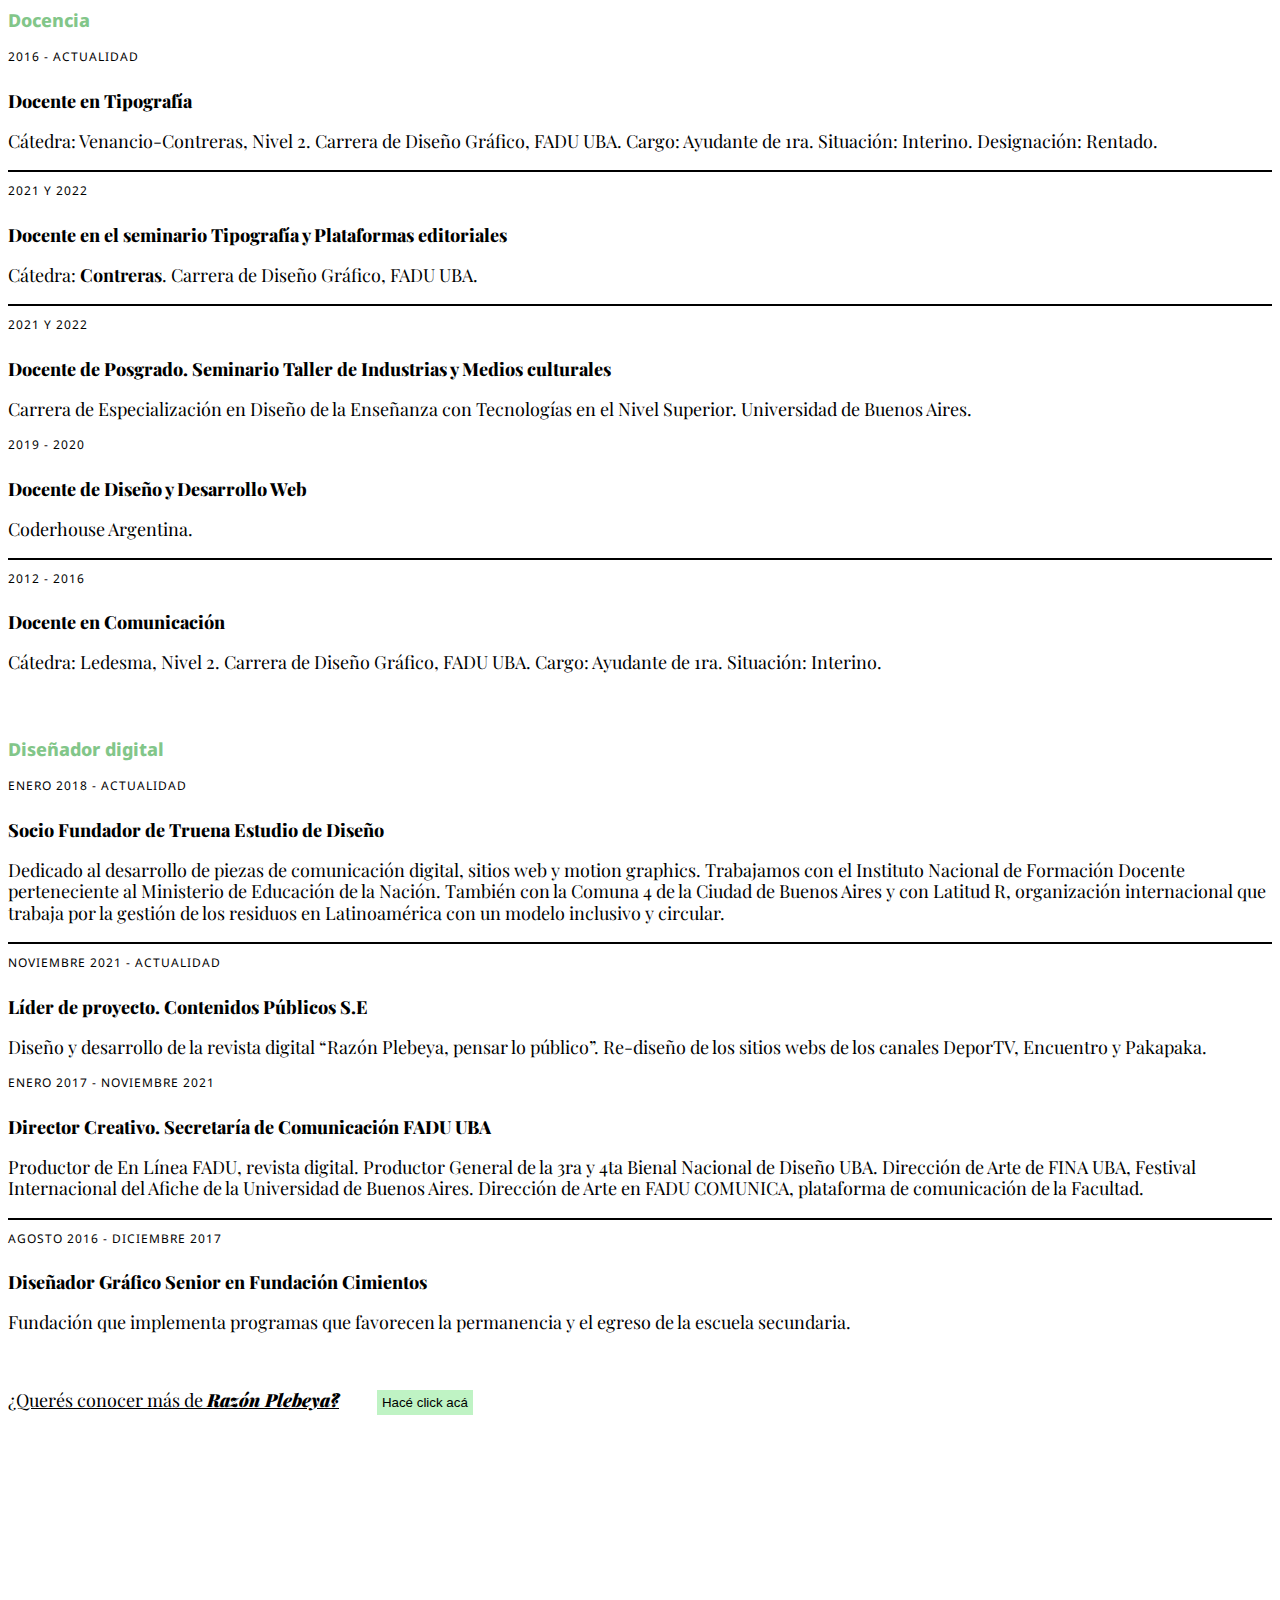
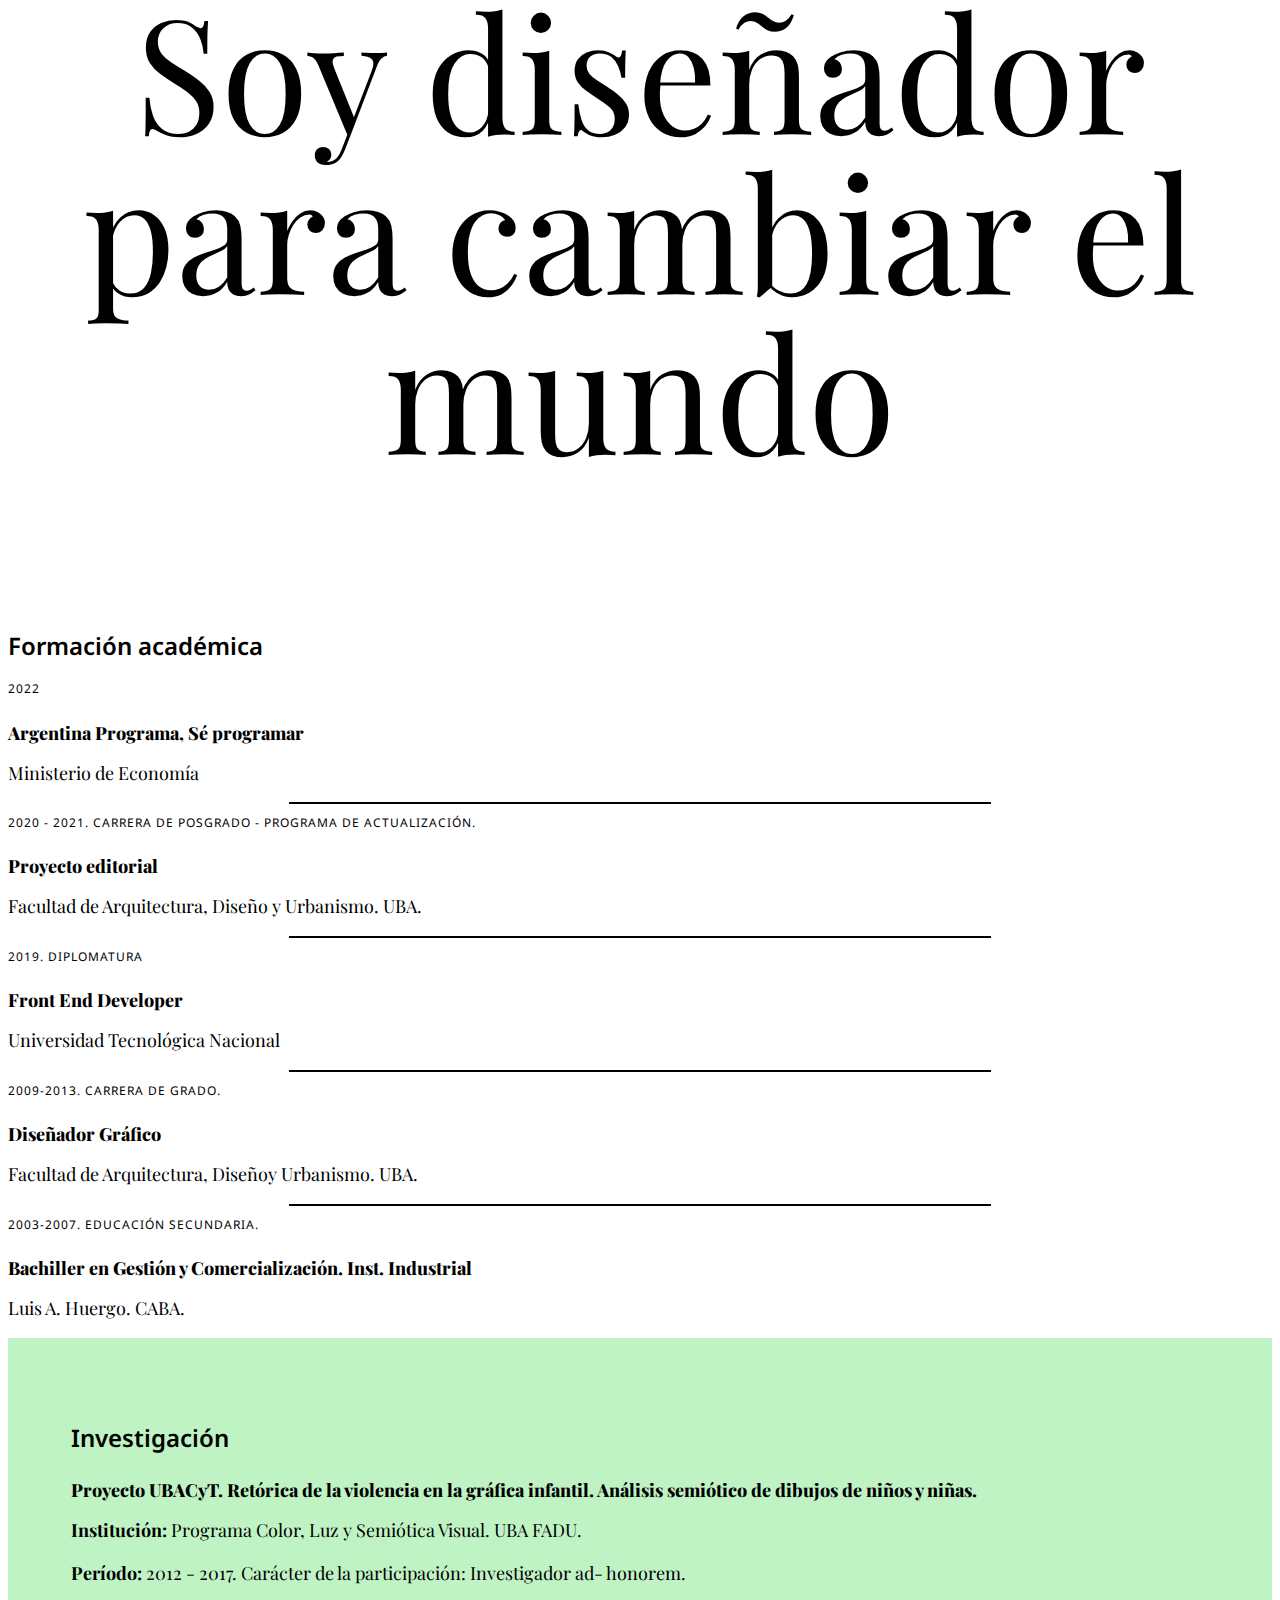
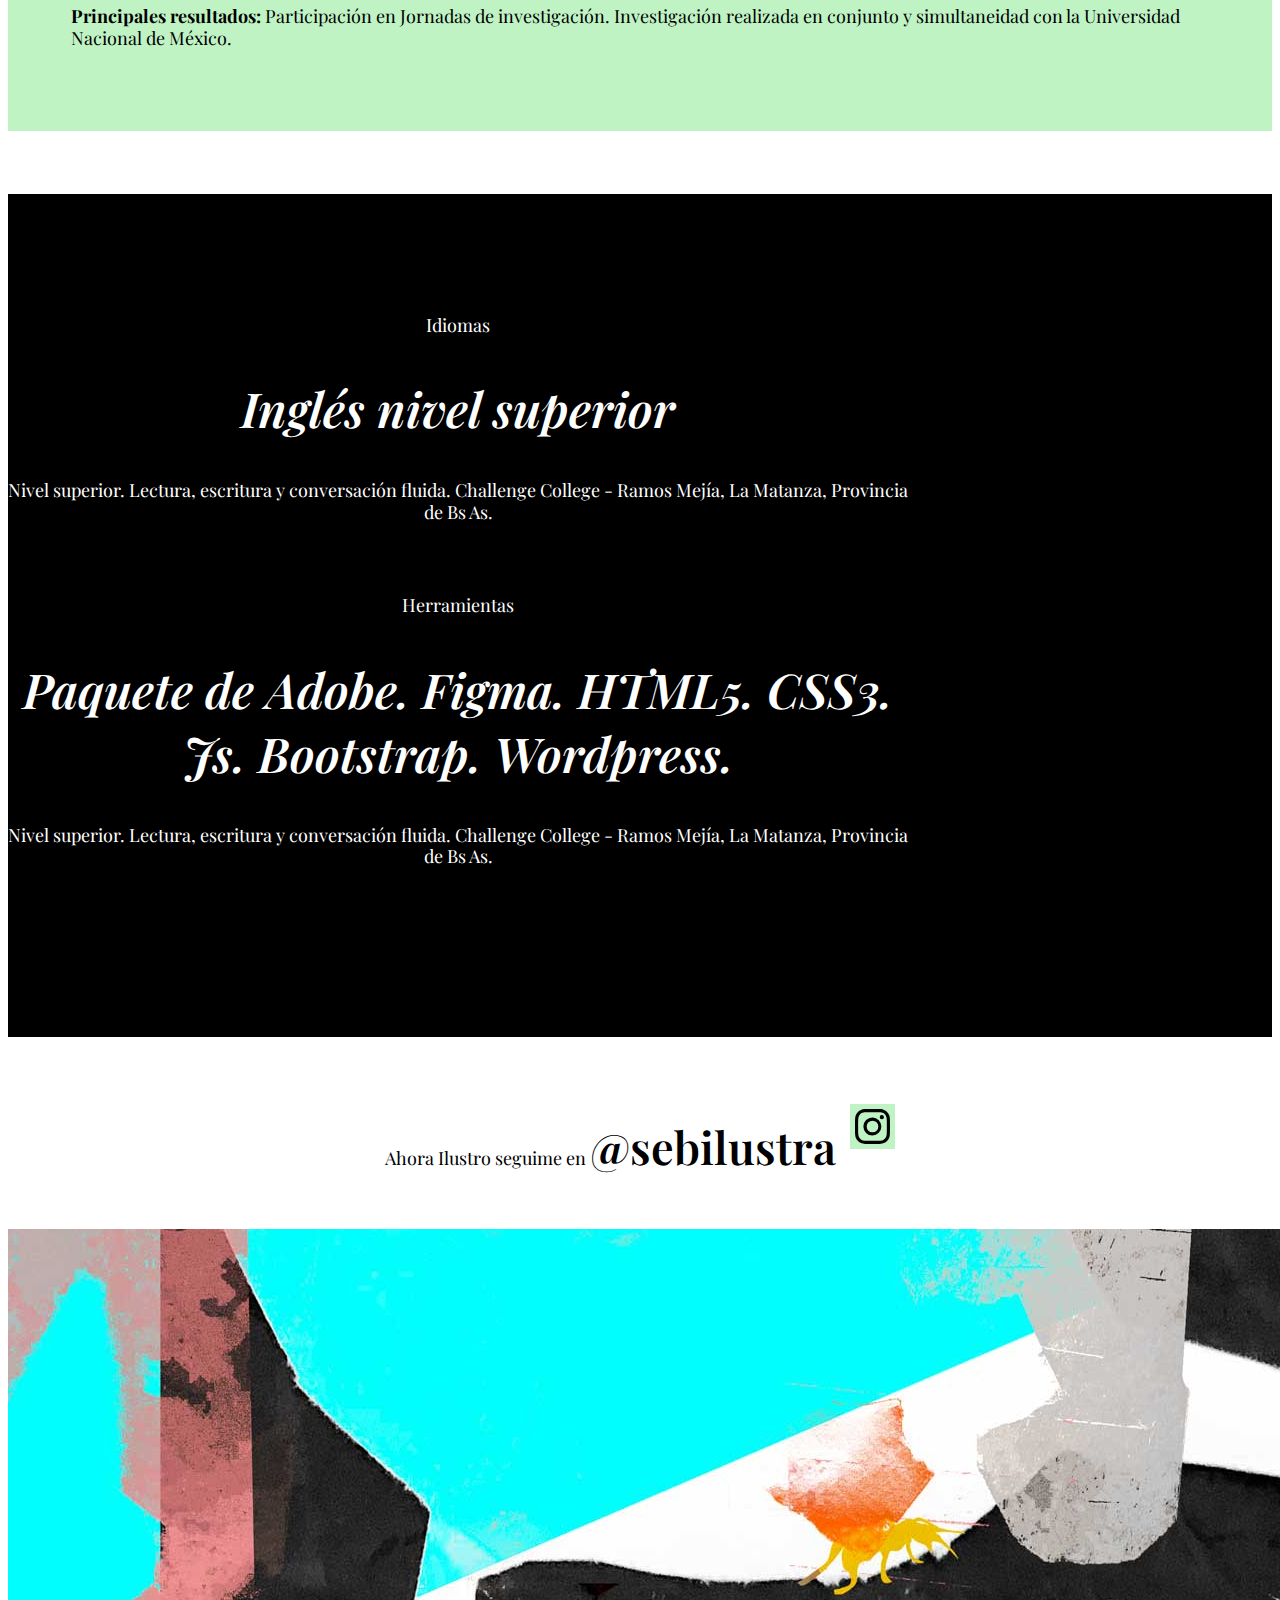
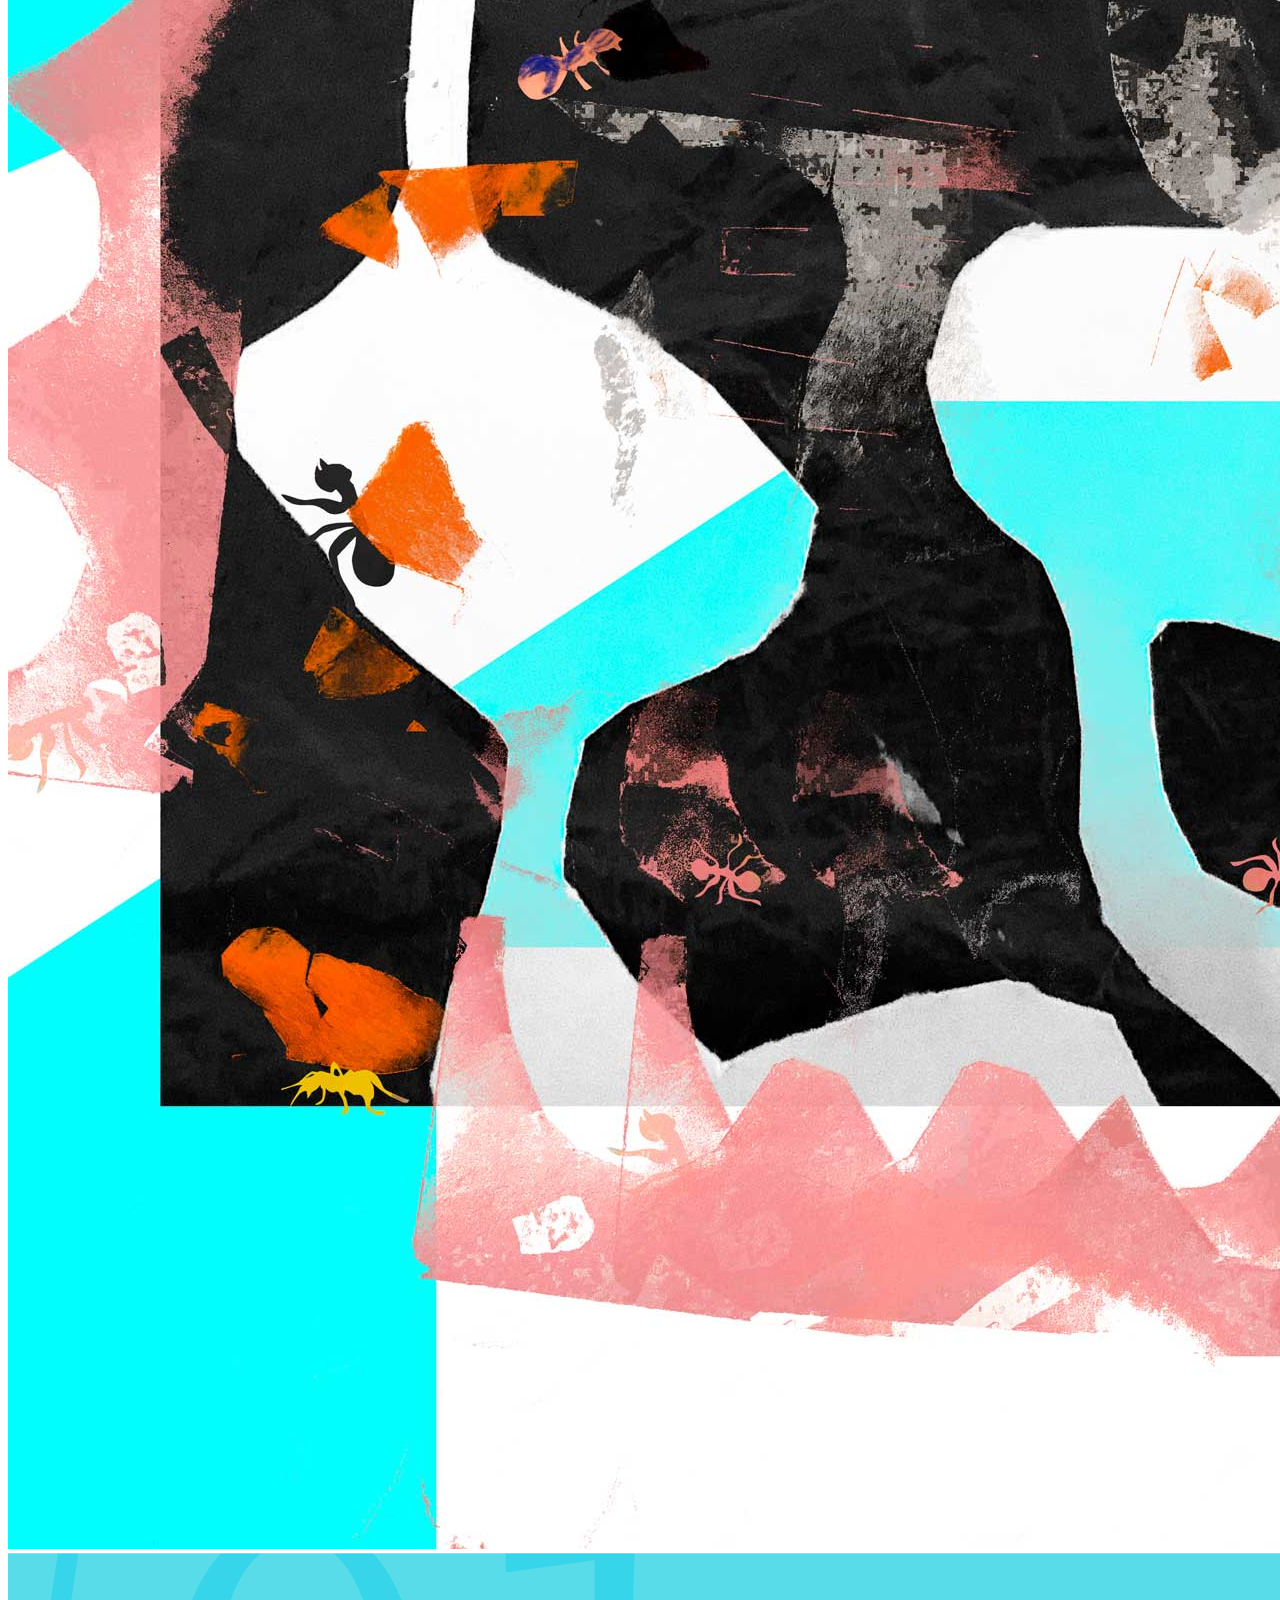
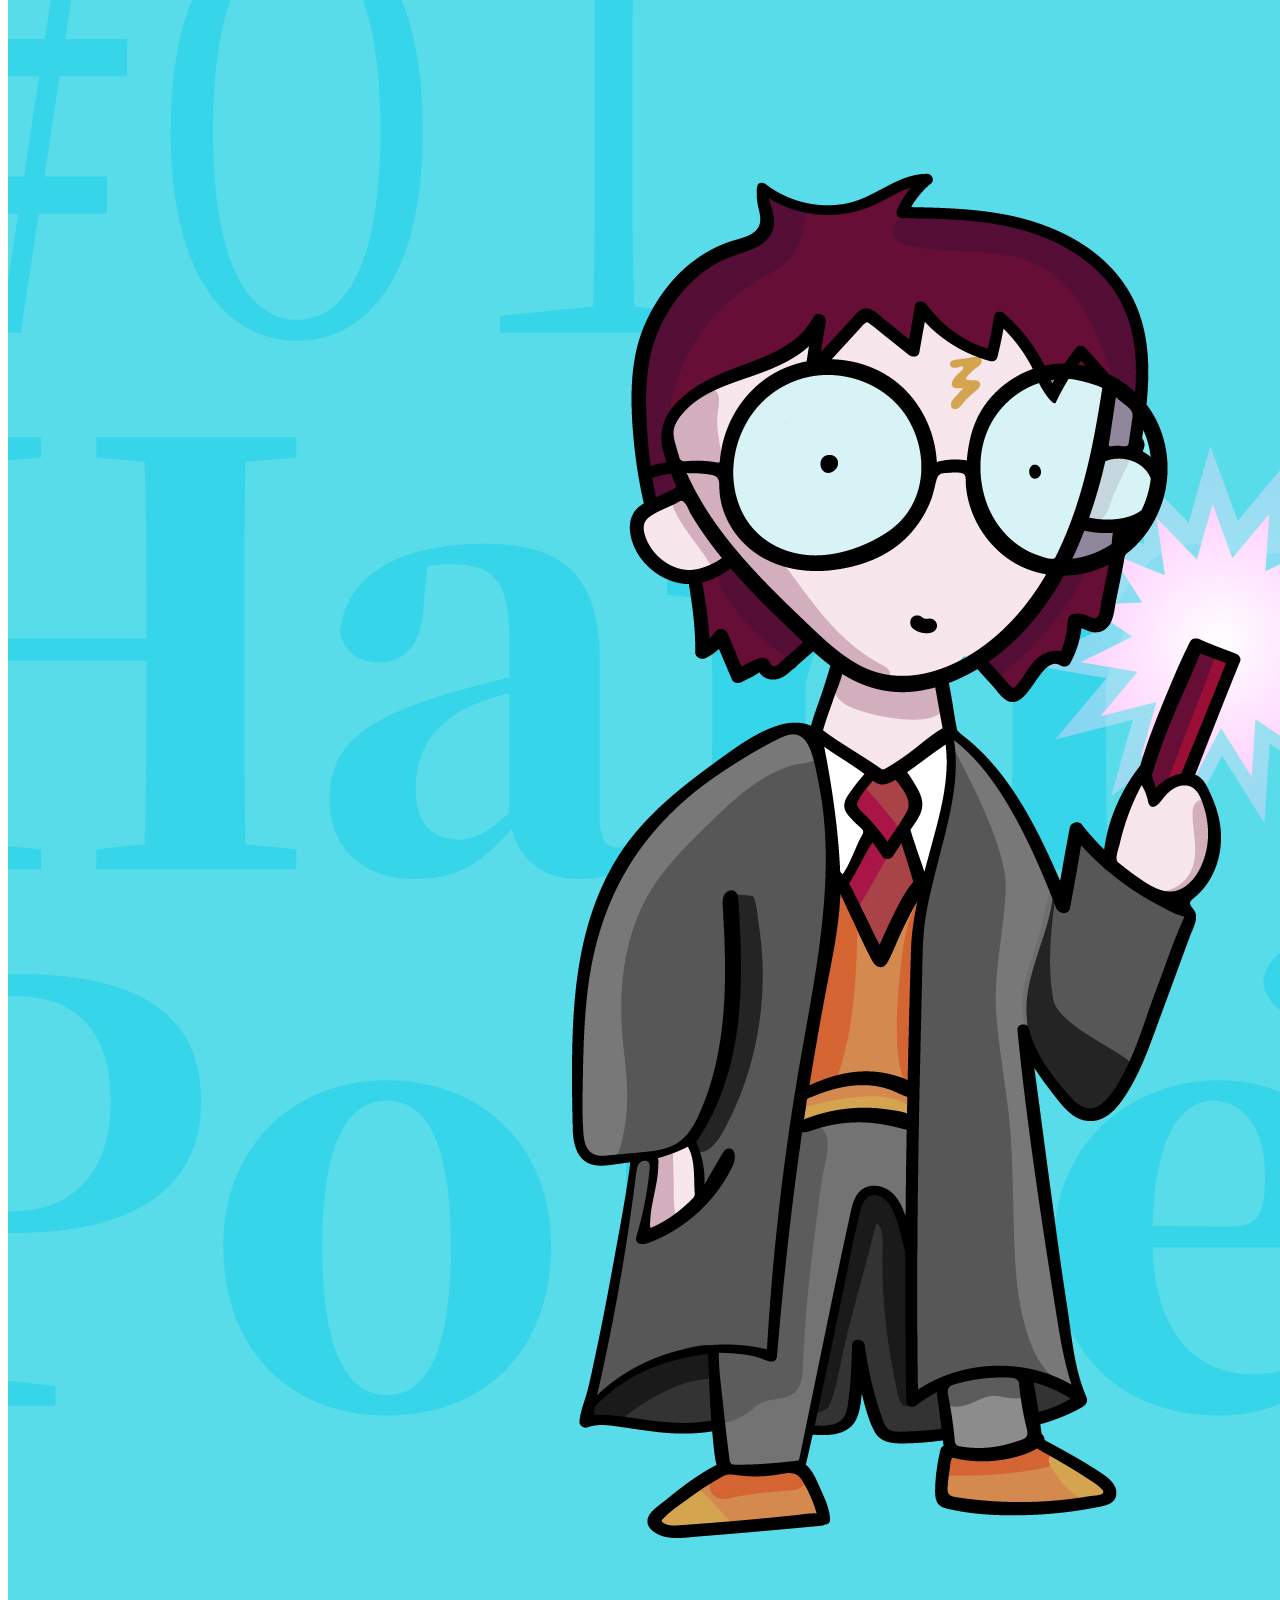
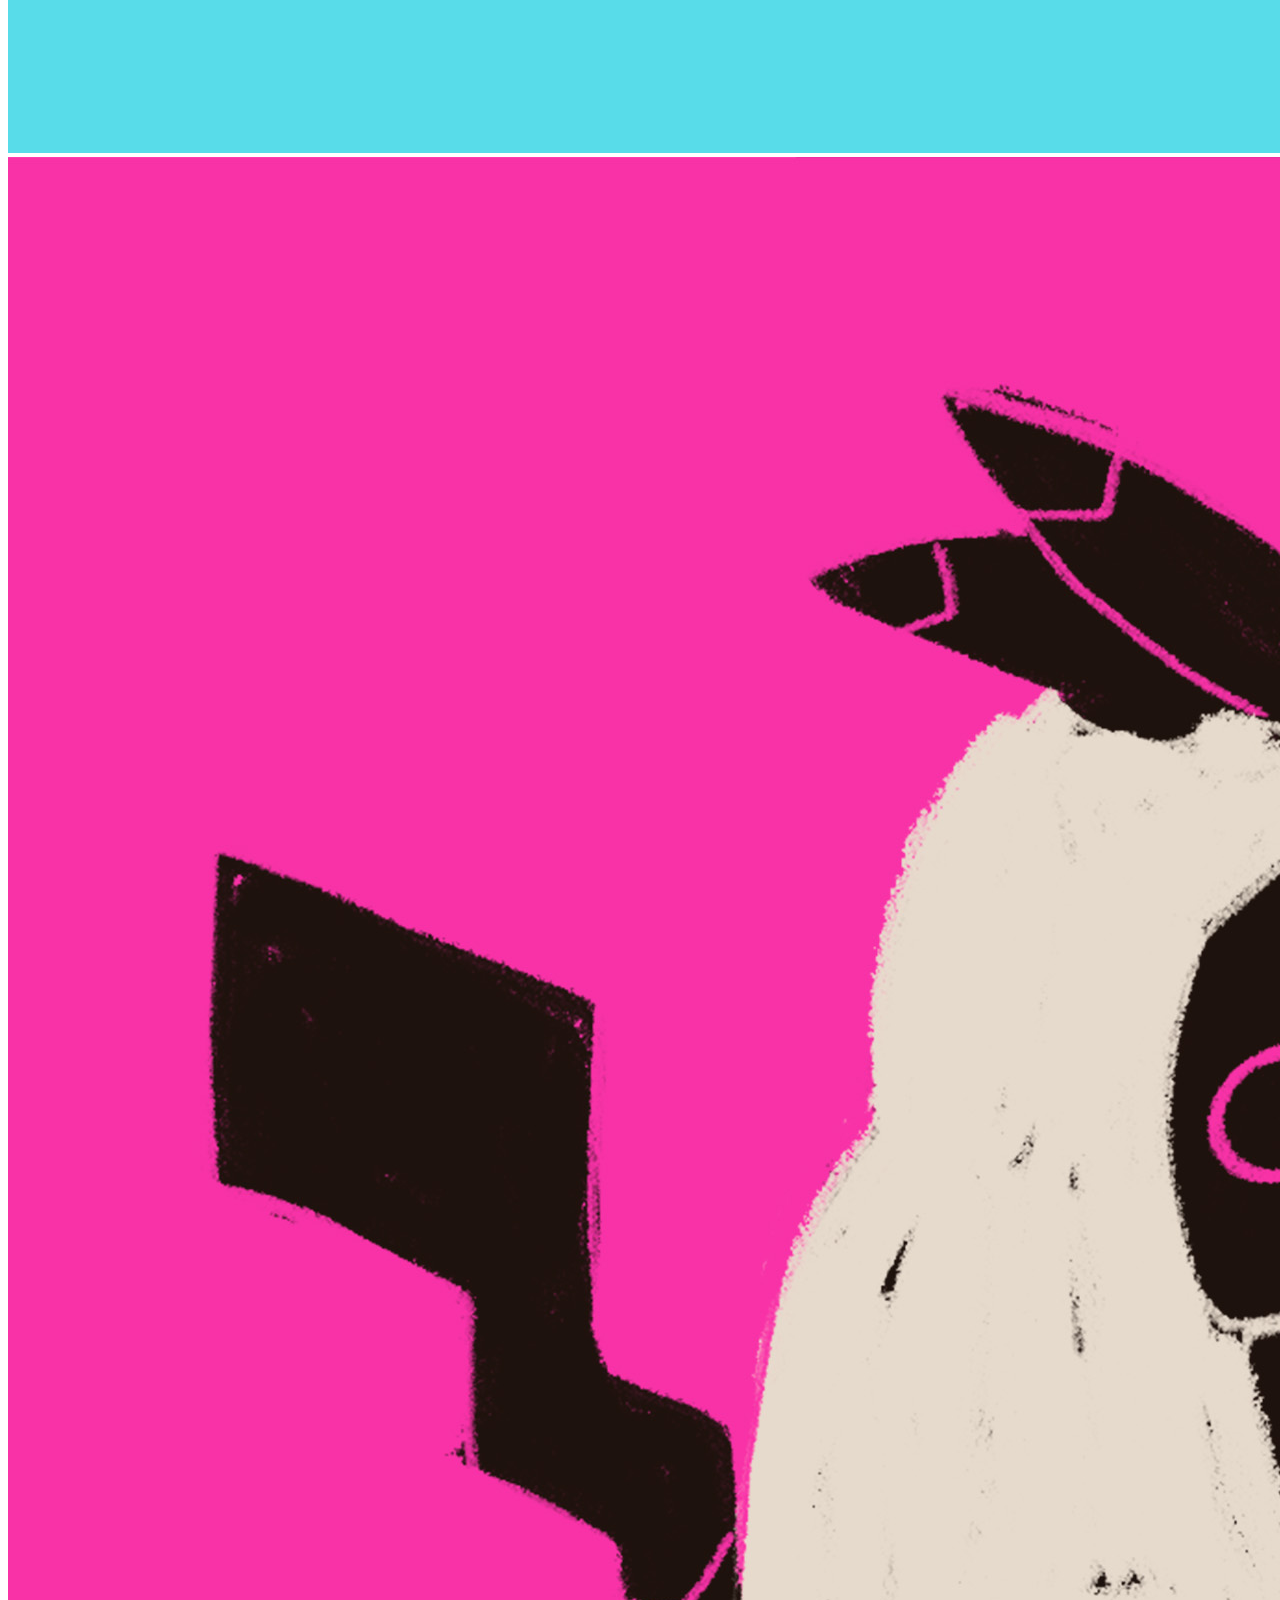
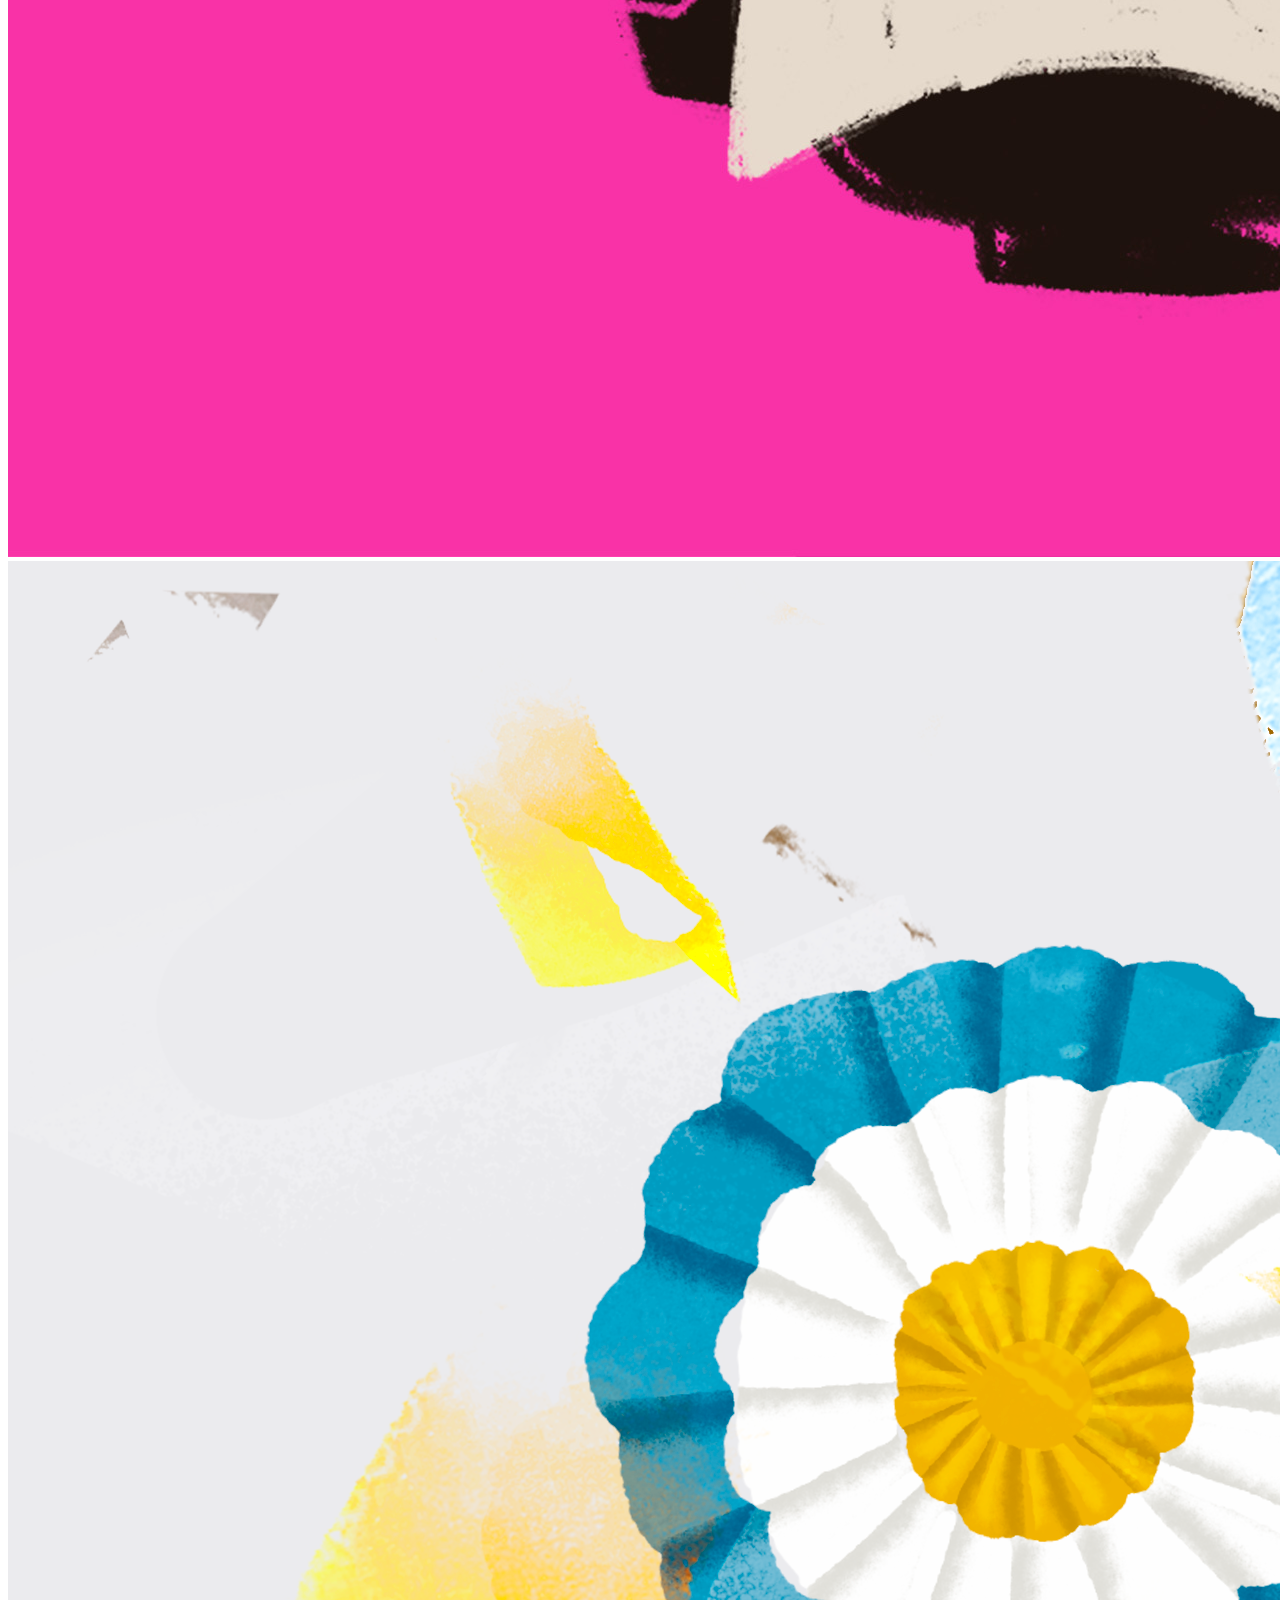
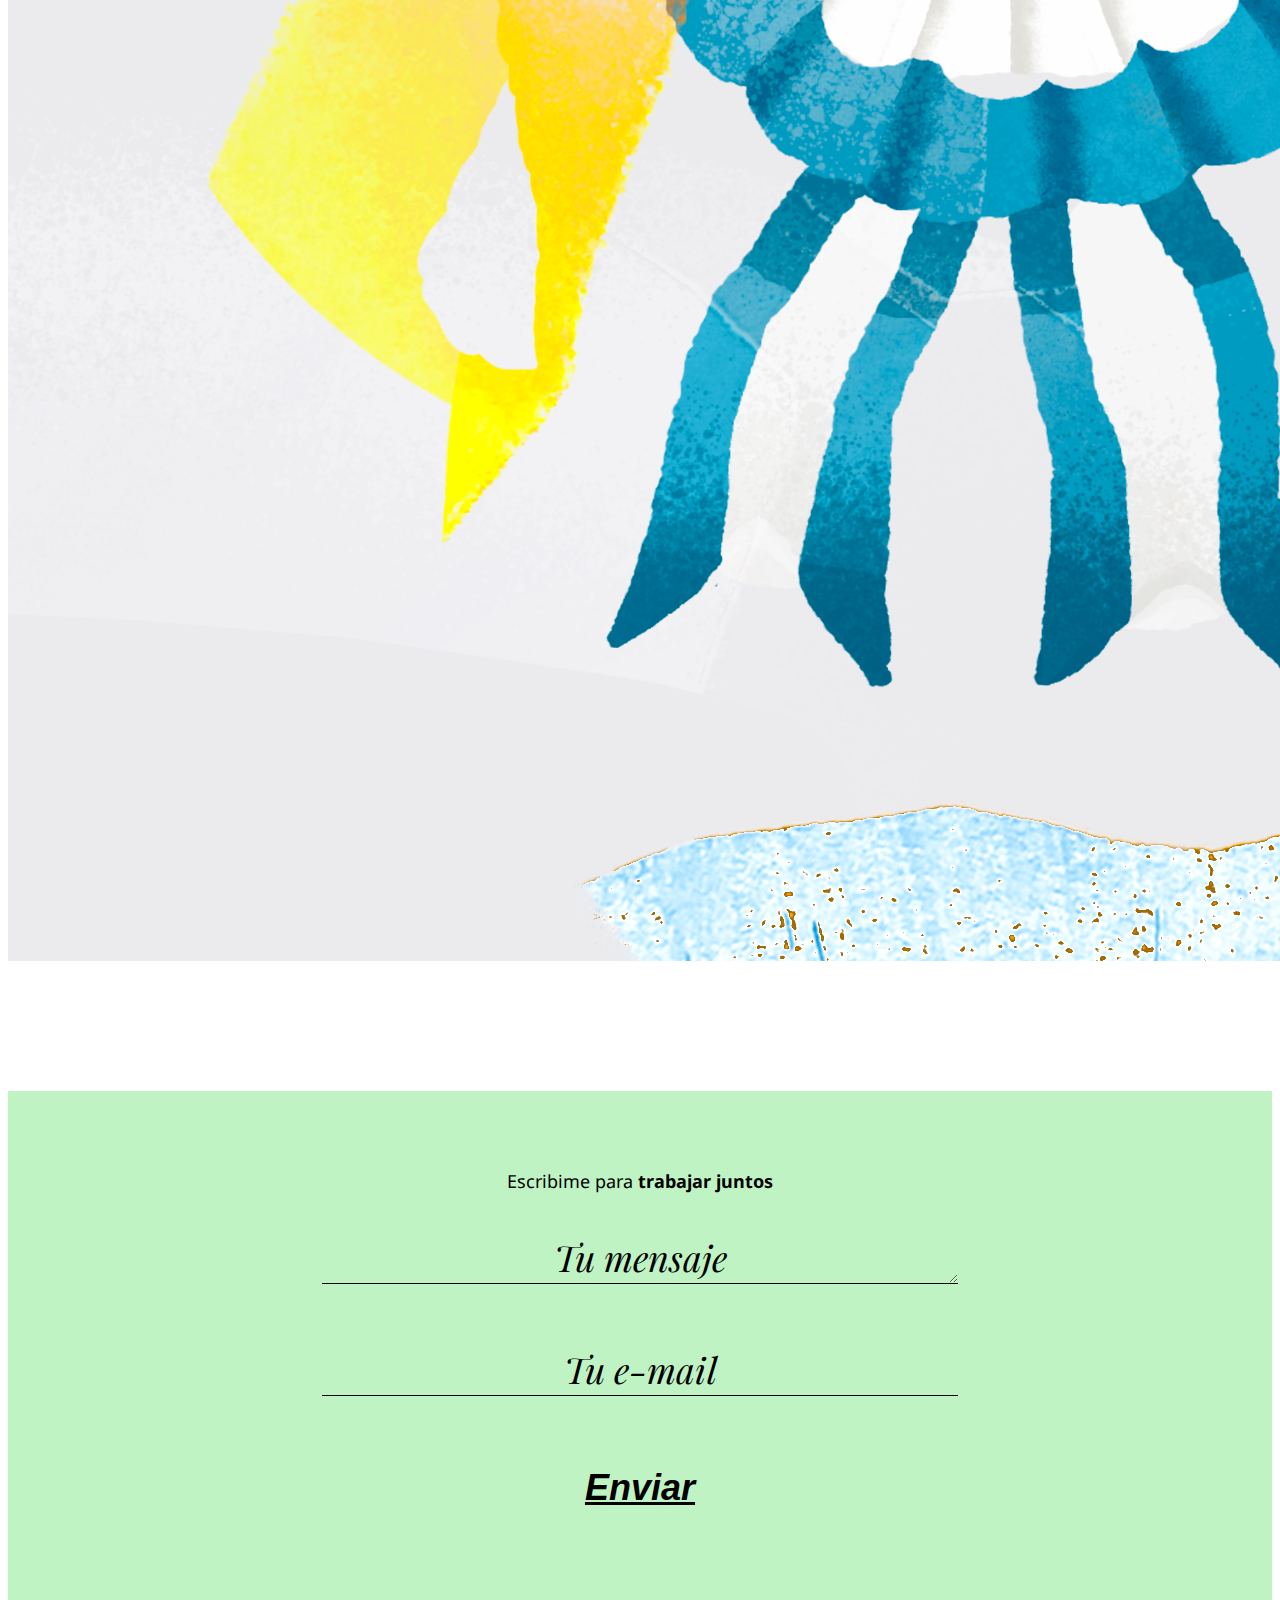
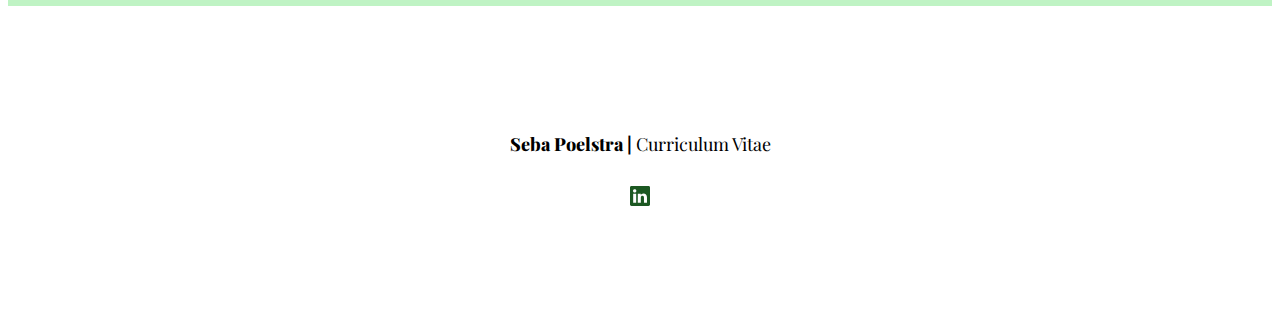
<file: sebapoelstracv.html>
<!DOCTYPE html>
<html>
<head>
	<meta charset="utf-8">
	<meta name="viewport" content="width=device-width, initial-scale=1">
	<title>Sebastian Poelstra CV</title>
	<link href="https://cdn.jsdelivr.net/npm/bootstrap@5.1.3/dist/css/bootstrap.min.css" rel="stylesheet" integrity="sha384-1BmE4kWBq78iYhFldvKuhfTAU6auU8tT94WrHftjDbrCEXSU1oBoqyl2QvZ6jIW3" crossorigin="anonymous">
	<script src="https://cdn.jsdelivr.net/npm/bootstrap@5.1.3/dist/js/bootstrap.bundle.min.js" integrity="sha384-ka7Sk0Gln4gmtz2MlQnikT1wXgYsOg+OMhuP+IlRH9sENBO0LRn5q+8nbTov4+1p" crossorigin="anonymous"></script>
	<link rel="stylesheet" href="css/estilos.css">
	<link rel="preconnect" href="https://fonts.googleapis.com">
	<link rel="preconnect" href="https://fonts.gstatic.com" crossorigin>
	<link href="https://fonts.googleapis.com/css2?family=Noto+Sans:ital,wght@0,100;0,200;0,300;0,400;0,500;0,600;0,700;0,800;0,900;1,100;1,200;1,300;1,400;1,500;1,600;1,700;1,800;1,900&family=Playfair+Display:ital,wght@0,400;0,500;0,600;0,700;0,800;0,900;1,400;1,500;1,600;1,700;1,800;1,900&display=swap" rel="stylesheet">
</head>
<body>
	<header>
		<div class="container">
			<div class="row">
				<div class="col">
					<h1>seba poelstra<br><span>curriculum vitae</span></h1>		
				</div>
			</div>
			<div class="row">
				<div class="col">
					<img class="yo img-fluid mx-auto d-block" src="img/sebapoelstra.png" alt="sebapoelstra">		
				</div>
			</div>
			<nav class="row">
				<div class="col-sm-12 col-md-3">
					<hr class="navegacion">
					<a href="#experiencia">Experiencia</a>
				</div>
				<div class="col-sm-12 col-md-3">
					<hr class="navegacion">
					<a href="#formacion">Formación</a>
				</div>
				<div class="col-sm-12 col-md-3">
					<hr class="navegacion">
					<a href="#skills">Skills</a>
				</div>
				<div class="col-sm-12 col-md-3">
					<hr class="navegacion">
					<a href="#contacto">Contacto</a>
				</div>				
			</nav>
			<div class="row">
				<div class="col">
					<p class="scrolleando">O seguí scrolleando</p>
				</div>
			</div>			
		</div>
	</header>
	<main>
		<div class="container" id="experiencia">
			<div class="row inicioSeccion">
				<div class="col-sm-12 col-md-6">
					<h2>Experiencia laboral</h2>					
				</div>
				<div class="col-sm-12 col-md-6">
					<p class="destacadoChico">Me dedico al diseño de <em>sitios webs</em> y <em>piezas editoriales</em> digitales. Desde hace 11 años <em>soy docente</em> en la Universidad de Buenos Aires</p>					
				</div>				
			</div>
			<div class="row">
				<div class="col-sm-12 col-lg-6 columnas">
					<div class="row">
						<div class="col-sm-12 col-md-6">
							<h3>Docencia</h3>
							<p class="fechas">2016 - Actualidad</p>
							<h4>Docente en Tipografía</h4>
							<p>Cátedra: Venancio-Contreras, Nivel 2. Carrera de Diseño Gráfico, FADU UBA. Cargo: Ayudante de 1ra. Situación: Interino. Designación: Rentado.</p>
							<hr>
							<p class="fechas">2021 y 2022</p>
							<h4>Docente en el seminario Tipografía y Plataformas editoriales</h4>
							<p>Cátedra: <b>Contreras</b>. Carrera de Diseño Gráfico, FADU UBA.</p>
							<hr>
							<p class="fechas">2021 y 2022</p>
							<h4>Docente de Posgrado. Seminario Taller de Industrias y Medios culturales</h4>
							<p>Carrera de Especialización en Diseño de la Enseñanza con Tecnologías en el Nivel Superior. Universidad de Buenos Aires.</p>
						</div>
						<div class="col-sm-12 col-md-6">
							<p class="fechas">2019 - 2020</p>
							<h4>Docente de Diseño y Desarrollo Web</h4>
							<p>Coderhouse Argentina.</p>
							<hr>
							<p class="fechas">2012 - 2016</p>
							<h4>Docente en Comunicación</h4>
							<p>Cátedra: Ledesma, Nivel 2. Carrera de Diseño Gráfico, FADU UBA. Cargo: Ayudante de 1ra. Situación: Interino.</p>
						</div>							
					</div>					
				</div>
				<div class="col-sm-12 col-lg-6 columnas">
					<div class="row">
						<div class="col-sm-12 col-md-6">
							<h3>Diseñador digital</h3>
							<p class="fechas">Enero 2018 - Actualidad</p>
							<h4>Socio Fundador de Truena Estudio de Diseño</h4>
							<p>Dedicado al desarrollo de piezas de comunicación digital, sitios web y motion graphics. Trabajamos con el Instituto Nacional de Formación Docente perteneciente al Ministerio de Educación de la Nación. También con la Comuna 4 de la Ciudad de Buenos Aires y con Latitud R, organización internacional que trabaja por la gestión de los residuos en Latinoamérica con un modelo inclusivo y circular.</p>
							<hr>
							<p class="fechas">Noviembre 2021 - Actualidad</p>
							<h4>Líder de proyecto. Contenidos Públicos S.E</h4>
							<p>Diseño y desarrollo de la revista digital “Razón Plebeya, pensar lo público”. Re-diseño de los sitios webs de los canales DeporTV, Encuentro y Pakapaka.</p>
						</div>
						<div class="col-sm-12 col-md-6">
							<p class="fechas">Enero 2017 - noviembre 2021</p>
							<h4>Director Creativo. Secretaría de Comunicación FADU UBA</h4>
							<p>Productor de En Línea FADU, revista digital. Productor General de la 3ra y 4ta Bienal Nacional de Diseño UBA. Dirección de Arte de FINA UBA, Festival Internacional del Afiche de la Universidad de Buenos Aires. Dirección de Arte en FADU COMUNICA, plataforma de comunicación de la Facultad.</p>
							<hr>
							<p class="fechas">Agosto 2016 - Diciembre 2017</p>
							<h4>Diseñador Gráfico Senior en Fundación Cimientos</h4>
							<p>Fundación que implementa programas que favorecen la permanencia y el egreso de la escuela secundaria.</p>
						</div>							
					</div>
					<div class="row">
						<div class="col-sm-12" id="callToAction">
							<p>¿Querés conocer más de <strong>Razón Plebeya?</strong></p><button id="abrirRazon" onclick="ventanaAbrir()">Hacé click acá</button>
						</div>
					</div>					
				</div>
			</div>	
			<div class="row">
				<div class="col" id="destacadoGrande">
					<p>Soy diseñador para cambiar el mundo</p>
				</div>
			</div>
			<div class="row" id="formacion">
				<div class="col-sm-12 col-md-6 col-lg-8">
					<h2>Formación académica</h2>
					<p class="fechas">2022</p>
					<h4>Argentina Programa, Sé programar</h4>
					<p>Ministerio de Economía</p>
					<hr>
					<p class="fechas">2020 - 2021. Carrera de Posgrado - Programa de actualización.</p>
					<h4>Proyecto editorial</h4>
					<p>Facultad de Arquitectura, Diseño y Urbanismo. UBA.</p>
					<hr>
					<p class="fechas">2019. Diplomatura</p>
					<h4>Front End Developer</h4>
					<p>Universidad Tecnológica Nacional</p>
					<hr>
					<p class="fechas">2009-2013. Carrera de Grado.</p>
					<h4>Diseñador Gráfico</h4>
					<p>Facultad de Arquitectura, Diseñoy Urbanismo. UBA.</p>
					<hr>
					<p class="fechas">2003-2007. Educación secundaria.</p>
					<h4>Bachiller en Gestión y Comercialización. Inst. Industrial</h4>
					<p>Luis A. Huergo. CABA.</p>		
				</div>
				<div class="col-sm-12 col-md-6 col-lg-4" id="investigacion">
					<h2>Investigación</h2>
					<h4>Proyecto UBACyT. Retórica de la violencia en la gráfica infantil. Análisis semiótico de dibujos de niños y niñas.</h4>
					<p><b>Institución:</b> Programa Color, Luz y Semiótica Visual. UBA FADU.<br><br><b>Período:</b> 2012 - 2017. Carácter de la participación: Investigador ad- honorem.<br><br><b>Principales resultados:</b> Participación en Jornadas de investigación. Investigación realizada en conjunto y simultaneidad con la Universidad Nacional de México.</p>
				</div>				
			</div>
		</div>
		<div class="container-fluid negro" id="skills">
			<div class="container">
				<div class="col">
					<div>
						<p>Idiomas</p>
						<h2>Inglés nivel superior</h2>
						<p>Nivel superior. Lectura, escritura y conversación fluida. Challenge College - Ramos Mejía, La Matanza, Provincia de Bs As.</p>
					</div>
					<div class="separador">
						<p>Herramientas</p>
						<h2>Paquete de Adobe. Figma. HTML5. CSS3. Js. Bootstrap. Wordpress.</h2>
						<p>Nivel superior. Lectura, escritura y conversación fluida. Challenge College - Ramos Mejía, La Matanza, Provincia de Bs As.</p>
					</div>
				</div>
			</div>
		</div>
		<div class="container">
			<div class="row" id="ilustro">
				<div class="col">
					<p>Ahora Ilustro seguime en <span class="instagram">@sebilustra</span></p>
					<svg xmlns="http://www.w3.org/2000/svg" width="35" height="35" fill="currentColor" class="bi bi-instagram" viewBox="0 0 16 16">
  <path d="M8 0C5.829 0 5.556.01 4.703.048 3.85.088 3.269.222 2.76.42a3.917 3.917 0 0 0-1.417.923A3.927 3.927 0 0 0 .42 2.76C.222 3.268.087 3.85.048 4.7.01 5.555 0 5.827 0 8.001c0 2.172.01 2.444.048 3.297.04.852.174 1.433.372 1.942.205.526.478.972.923 1.417.444.445.89.719 1.416.923.51.198 1.09.333 1.942.372C5.555 15.99 5.827 16 8 16s2.444-.01 3.298-.048c.851-.04 1.434-.174 1.943-.372a3.916 3.916 0 0 0 1.416-.923c.445-.445.718-.891.923-1.417.197-.509.332-1.09.372-1.942C15.99 10.445 16 10.173 16 8s-.01-2.445-.048-3.299c-.04-.851-.175-1.433-.372-1.941a3.926 3.926 0 0 0-.923-1.417A3.911 3.911 0 0 0 13.24.42c-.51-.198-1.092-.333-1.943-.372C10.443.01 10.172 0 7.998 0h.003zm-.717 1.442h.718c2.136 0 2.389.007 3.232.046.78.035 1.204.166 1.486.275.373.145.64.319.92.599.28.28.453.546.598.92.11.281.24.705.275 1.485.039.843.047 1.096.047 3.231s-.008 2.389-.047 3.232c-.035.78-.166 1.203-.275 1.485a2.47 2.47 0 0 1-.599.919c-.28.28-.546.453-.92.598-.28.11-.704.24-1.485.276-.843.038-1.096.047-3.232.047s-2.39-.009-3.233-.047c-.78-.036-1.203-.166-1.485-.276a2.478 2.478 0 0 1-.92-.598 2.48 2.48 0 0 1-.6-.92c-.109-.281-.24-.705-.275-1.485-.038-.843-.046-1.096-.046-3.233 0-2.136.008-2.388.046-3.231.036-.78.166-1.204.276-1.486.145-.373.319-.64.599-.92.28-.28.546-.453.92-.598.282-.11.705-.24 1.485-.276.738-.034 1.024-.044 2.515-.045v.002zm4.988 1.328a.96.96 0 1 0 0 1.92.96.96 0 0 0 0-1.92zm-4.27 1.122a4.109 4.109 0 1 0 0 8.217 4.109 4.109 0 0 0 0-8.217zm0 1.441a2.667 2.667 0 1 1 0 5.334 2.667 2.667 0 0 1 0-5.334z"/>
					</svg>
				</div>
			</div>
			<div class="row">
				<div class="col-sm-12 col-md-3">
					<img class="img-fluid" src="img/sebilustra1.jpg" alt="sebilustra1">
				</div>
				<div class="col-sm-12 col-md-3">
					<img class="img-fluid" src="img/sebilustra2.jpg" alt="sebilustra1">
				</div>
				<div class="col-sm-12 col-md-3">
					<img class="img-fluid" src="img/sebilustra3.jpg" alt="sebilustra1">
				</div>
				<div class="col-sm-12 col-md-3">
					<img class="img-fluid" src="img/sebilustra4.png" alt="sebilustra1">
				</div>
			</div>
			<div class="row" id="contacto">
				<div class="col">
					<h2>Escribime para <strong>trabajar juntos</strong></h2>
					<form class="d-flex flex-column justify-content-center">
						<p><textarea rows="1">Tu mensaje</textarea></p>
						<p><input type="email" name="email" placeholder="Tu e-mail"></p>
						<p><input type="submit" value="Enviar"></p>
					</form>
				</div>
			</div>
		</div>		
	</main>
	<footer class="container">
		<div class="row">
			<div class="col">
				<h5>Seba Poelstra | <span>Curriculum Vitae</span></h5>
				<a href="https://www.linkedin.com/in/sebapoelstra/" target="_blank"><svg xmlns="http://www.w3.org/2000/svg" width="20" height="20" fill="currentColor" class="bi bi-linkedin" viewBox="0 0 16 16">
  <path d="M0 1.146C0 .513.526 0 1.175 0h13.65C15.474 0 16 .513 16 1.146v13.708c0 .633-.526 1.146-1.175 1.146H1.175C.526 16 0 15.487 0 14.854V1.146zm4.943 12.248V6.169H2.542v7.225h2.401zm-1.2-8.212c.837 0 1.358-.554 1.358-1.248-.015-.709-.52-1.248-1.342-1.248-.822 0-1.359.54-1.359 1.248 0 .694.521 1.248 1.327 1.248h.016zm4.908 8.212V9.359c0-.216.016-.432.08-.586.173-.431.568-.878 1.232-.878.869 0 1.216.662 1.216 1.634v3.865h2.401V9.25c0-2.22-1.184-3.252-2.764-3.252-1.274 0-1.845.7-2.165 1.193v.025h-.016a5.54 5.54 0 0 1 .016-.025V6.169h-2.4c.03.678 0 7.225 0 7.225h2.4z"/><
</svg></a>
			</div>
		</div>
	</footer>
	 <script src="js/script.js"></script>
</body>
</html>
</file>
<file: css/estilos.css>
h1, h2, h3{
	font-family: 'Noto Sans', sans-serif;
}

p, h4, h5{
	font-family: 'Playfair Display', serif;
}

p{
	font-size: 18px;
	font-weight: 400;
	color: black;
	line-height: 1.2;
}

h2{
	font-size: 24px;
	font-weight: 600;
}

h3, h4, h5{
	font-size: 18px;
	font-weight: 800;
}

h3{
	color: #82C689;
}

h4{
	margin-bottom: 2px;
}

hr{
	border: 1px solid black;
	opacity: 100%;
}

.fechas{
	font-family: 'Noto Sans', sans-serif;
	font-size: 12px;
	text-transform: uppercase;
	letter-spacing: 1px;
	margin-bottom: 5px;
	line-height: 1.2;
}


/*Header-----------------*/
header{
	padding-top: 3%;
	padding-bottom: 3%;
}

h1{
	font-size: 10em;
	text-align: center;
	font-family: 'Playfair Display', serif;
	font-weight: 600;
	line-height: 1;
}

h1 span{
	font-family: 'Noto Sans', sans-serif;
	font-size:0.95em;
	font-weight: 200;
}

img.yo{
	margin-top:60px;
	margin-bottom: 100px;
}

nav{
	text-align: center;
}

nav hr{
	border: 4px #212529 solid;
	border-radius:5px;
	opacity: 100%;
}

nav a{
	font-family: 'Noto Sans', sans-serif;
	font-weight: 600;
	text-decoration: none;
	color: #212529;
	font-size: 16px;
}

nav a:hover{
	background-color:#BFF3C4;
	color: #212529;
}

.scrolleando{
	padding-top:5%;
	padding-bottom: 5%;
	font-family: 'Noto Sans', sans-serif;
	font-size:16px;
	letter-spacing: 3px;
	text-align: center;
}

/*Experiencia-----------------*/
.columnas{
	margin-top: 5%;
}

.destacadoChico{
	font-family: 'Playfair Display', serif;
	font-weight: 600;
	font-size: 24px;
}

.destacadoChico em{
	font-weight: 900;
	font-style: italic;
}

#callToAction{
	margin-top: 3%;
}

#callToAction p{
	text-decoration: underline;
	display: inline-block;
	margin-right: 3%;
}

#callToAction p strong{
	font-style: italic;
	font-weight: 900;
}

#callToAction button{
	background-color: #BFF3C4;
	padding: 5px;
	text-decoration: none;
	color: black;
	display: inline-block;
	border:none;
}

#callToAction a:hover{
	color: #BFF3C4;
	background-color: black;
}

#destacadoGrande{
	margin:12% 3%;
}

#destacadoGrande p{
	font-size: 10em;
	text-align: center;
	line-height: 1;
}

/*Formacion-----------------*/
#formacion h2{
	margin-bottom: 20px;
}

#formacion hr{
	max-width: 700px;
}

#investigacion{
	background-color: #BFF3C4;
	padding: 5%;
}

/*Skills ---------------*/
.negro{
	background-color: black;
	color: white;
	padding-top: 8%;
	padding-bottom: 12%;
	margin-top: 5%;
	margin-bottom: 5%;
	text-align: center;
}

.negro .container{
	max-width: 900px;
}

.negro p{
	color: white;
	margin-top: 20px;
}

.negro h2{
	font-family: 'Playfair Display', serif;
	font-size: 3em;
	font-style: italic;
}

.separador{
	margin-top: 8%;
}

#ilustro{
	text-align: center;
	margin-bottom: 3%;
}

#ilustro p{
	display: inline-block;
	margin-right: 10px;
}

.instagram{
	font-size: 2.5em;
	font-weight: 600;
}

.bi.bi-instagram{
	display: inline-block;
	background-color:#BFF3C4 ;
	padding:5px;
	margin-bottom: 16px;
}

#contacto{
	background-color:#BFF3C4 ;
	text-align: center;
	padding-top: 5%;
	padding-bottom: 5%;
	margin-top: 10%;
}

#contacto h2{
	font-size: 18px;
	font-weight: 400;
	margin-bottom: 3%;
}

#contacto textarea{
	background-color:#BFF3C4;
	font-family: 'Playfair Display', serif;
	font-size: 2em;
	font-style: italic;
	border:none;
	border-bottom: 1px solid black;
	text-align: center;
	margin-bottom: 3%;
	width: 50%;

}

#contacto input[type="email"]{
	background-color:#BFF3C4;
	font-family: 'Playfair Display', serif;
	font-size: 2em;
	font-style: italic;
	border:none;
	border-bottom: 1px solid black;
	padding-bottom: 2px!important;
	text-align: center;
	width: 50%;
}

#contacto textarea:focus, #contacto input[type="email"]:focus{
	outline: 0;
	color:#1C5822;
}

#contacto input[type="email"]::placeholder{
	color: black;
}

#contacto input[type="submit"]{
	background-color:#BFF3C4;
	border:none ;
	padding: 15px;
	font-size: 2em;
	font-style: italic;
	font-weight: 900;
	text-decoration: underline;
	margin-top: 3%;
	box-shadow: none;
}

#contacto input[type="submit"]:hover{
	color:#1C5822;
}

/*Footer -------------------*/

footer{
	margin-top:10%;
	margin-bottom: 10%;
	text-align: center;
}

footer h5 span{
	font-weight: 300;
}

footer svg{
	color:#1C5822;
}

footer svg:hover{
	color:#BFF3C4
}


/*Razon Plebeya -------------------*/

#fondoPlebeya{
	background-color: #1A6DF7;
	max-width: 500px;
	color: white;
	padding: 3%;
}

#fondoPlebeya h1{
	font-size: 2.5em;
	margin-bottom: 50px;
	text-align: left;
	color: white;
	margin-top: 50px;
}

#fondoPlebeya .destacadoPlebeya{
	font-size:1.2em;
	margin-bottom: 50px;
	color: white;
}

#fondoPlebeya  p{

	color: white;
}

#fondoPlebeya button{
	background-color: white;
	color:#1A6DF7;
	border:none;
	margin-top: 50px;
}

#fondoPlebeya button a{
	text-decoration: none;
	font-weight: 600;
	text-transform: uppercase;
	font-size: 14px;
}

#fondoPlebeya button:hover{
	background-color: black;
	color:white;
}


@media (min-width: 768px) and (max-width: 1024px) {
  
	h1{
		font-size: 5em;
	}

	#destacadoGrande p{
		font-size: 5em;
	}
	  
}

@media (min-width: 320px) and (max-width: 480px) {
  
  h1{
		font-size: 3em;
	}

	#destacadoGrande p{
		font-size: 3em;
	}

	.negro h2{
	font-size: 1.5em;
	}

	#contacto textarea{
		font-size: 1.2em;
	}

	#contacto input[type="email"]{
		font-size: 1.2em;
	}

	#contacto input[type="submit"]{
		font-size: 1.2em;
	}

	#contacto h2{
	margin-bottom: 5%;
	}
	  
  
}
</file>
